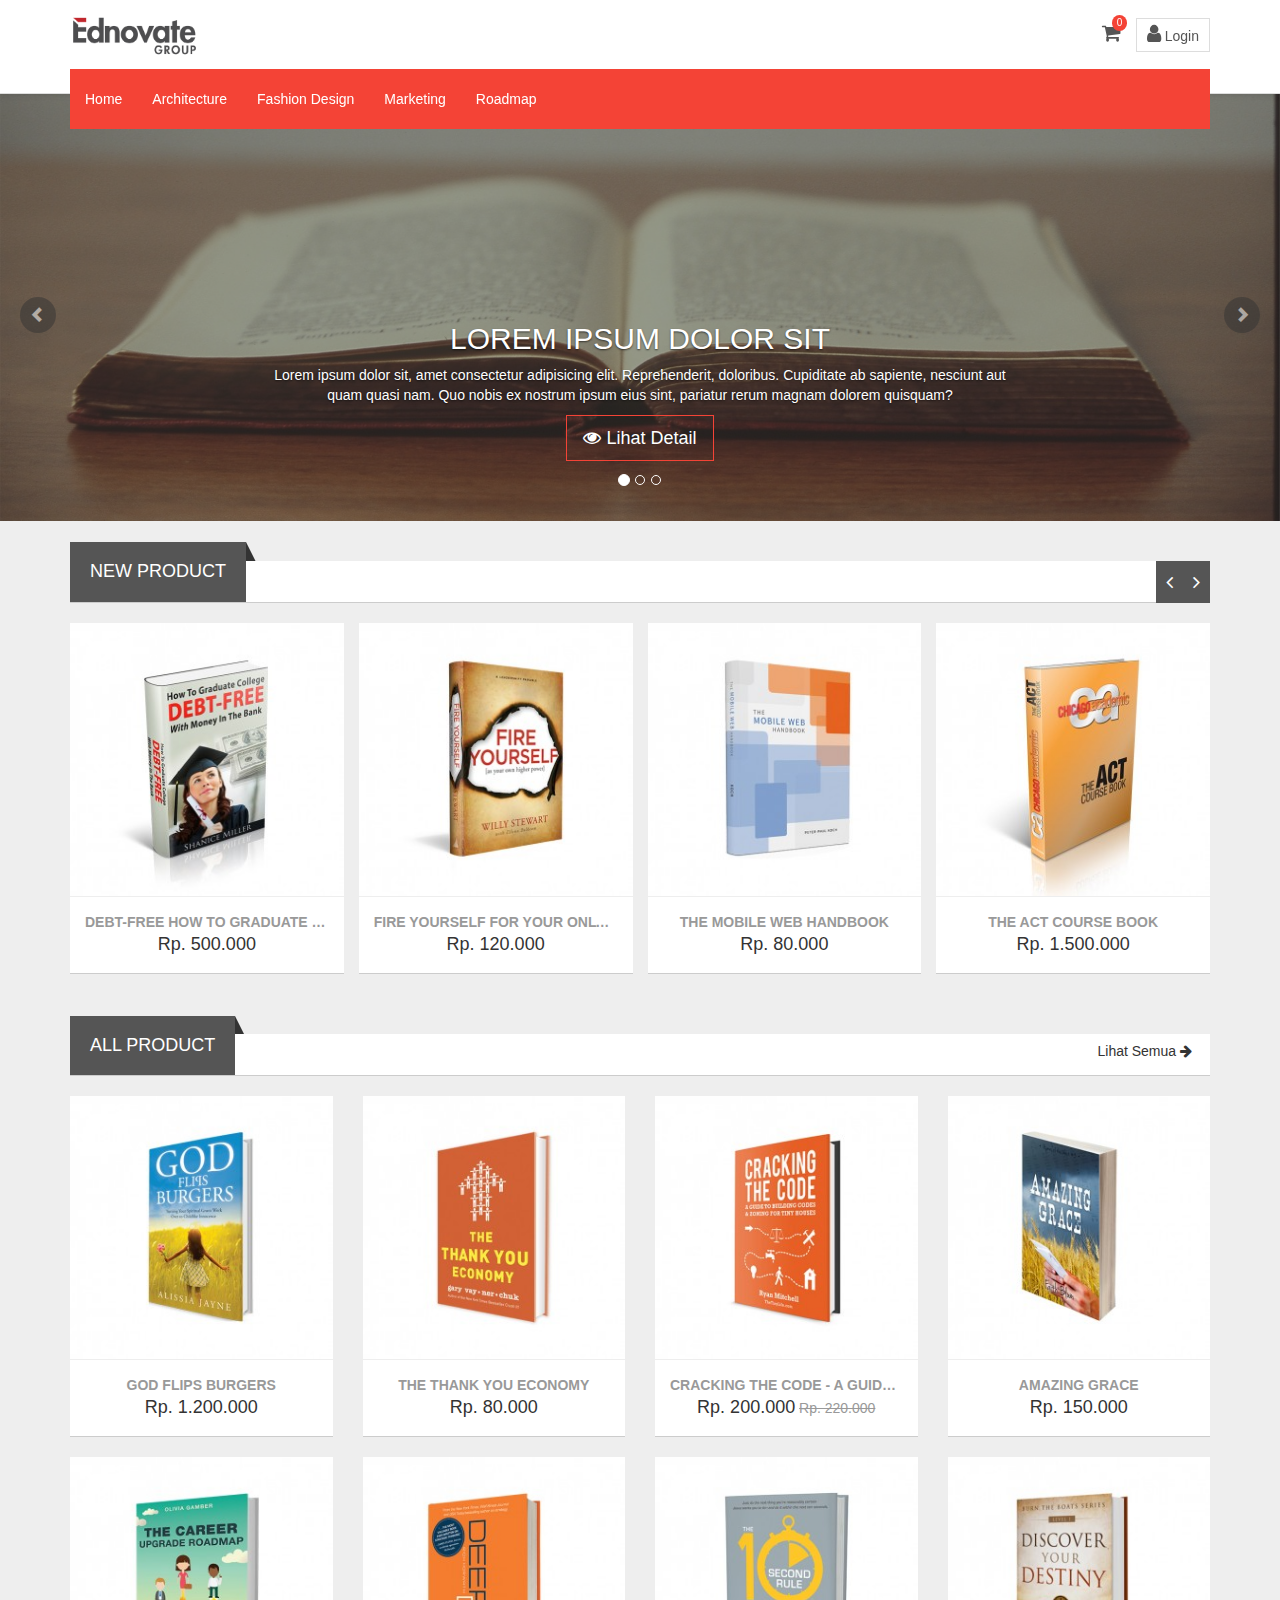
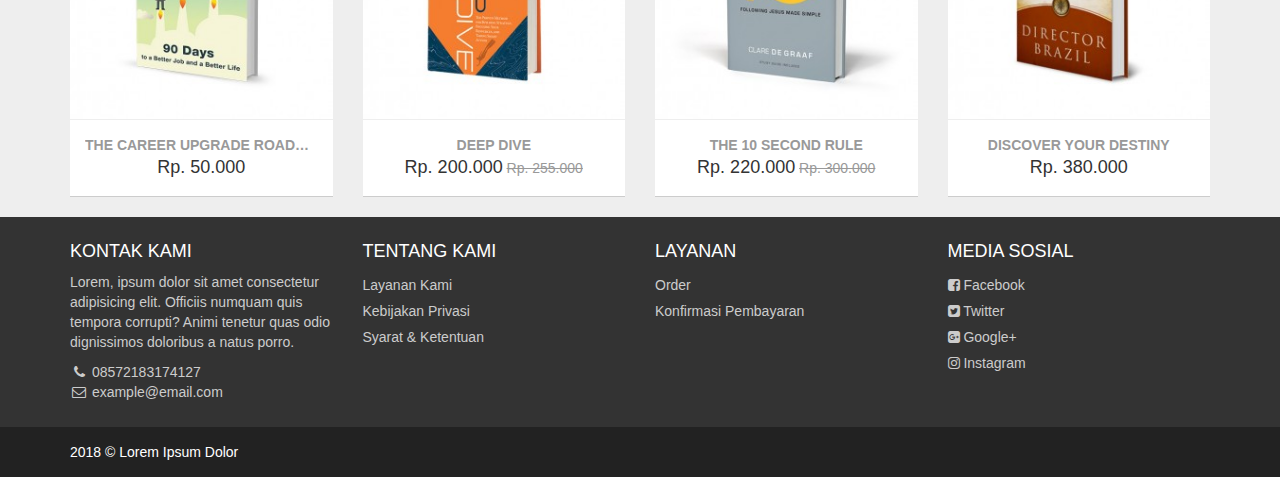
<file: index.html>
<!DOCTYPE html>
<html lang="en">
<head>
    <meta charset="UTF-8">
    <meta name="viewport" content="width=device-width, initial-scale=1.0">
    <meta http-equiv="X-UA-Compatible" content="ie=edge">
    <title>Halo</title>
    <link rel="stylesheet" href="./css/bootstrap.min.css">
    <link rel="stylesheet" href="./css/font-awesome.min.css">
    <link rel="stylesheet" href="./css/owlcarousel/owl.carousel.min.css">
    <link rel="stylesheet" href="./css/owlcarousel/owl.theme.default.min.css">
    <link rel="stylesheet" href="./css/ednov.css">
</head>
<body>
<nav class="navbar navbar-ednov" style="z-index: 1000">
    <div class="container">
        <!-- Brand and toggle get grouped for better mobile display -->
        <div class="row">
            <div class="col-xs-12 nopadding-xs">
                <div class="navbar-header">
                    <button type="button" class="navbar-toggle collapsed" data-toggle="collapse" data-target="#bs-example-navbar-collapse-1" aria-expanded="false">
                        <span class="sr-only">Toggle navigation</span>
                        <i class="fa fa-bars"></i>
                    </button>
                    <a href="" class="navbar-toggle navbar-login">
                        <i class="fa fa-user"></i>
                        <span class="hidden-xs">
                            Login
                        </span>
                    </a>
                    <a href="" class="navbar-toggle navbar-list">
                        <span class="count">0</span>
                        <i class="fa fa-shopping-cart"></i>
                    </a>
                    <a class="navbar-brand" href="#"><img src="./img/logo-ednovate-group.png" alt="" style="height: 42px"></a>
                </div>
            </div>
            <div class="col-xs-12 nopadding-xs">
                <!-- Collect the nav links, forms, and other content for toggling -->
                <div class="collapse navbar-collapse" id="bs-example-navbar-collapse-1">
                    <ul class="nav navbar-nav">
                        <li class="active"><a href="./index.html">Home <span class="sr-only">(current)</span></a></li>
                        <li><a href="./kategori.html">Architecture</a></li>
                        <li><a href="./kategori.html">Fashion Design</a></li>
                        <li><a href="./kategori.html">Marketing</a></li>
                        <li><a href="./kategori.html">Roadmap</a></li>
                    </ul>
                </div><!-- /.navbar-collapse -->
            </div>
        </div>
    </div><!-- /.container -->
</nav>
<div id="carousel-example-generic" class="carousel carousel-ednov slide" data-ride="carousel">
    <ol class="carousel-indicators">
        <li data-target="#carousel-example-generic" data-slide-to="0" class="active"></li>
        <li data-target="#carousel-example-generic" data-slide-to="1" class=""></li>
    <li data-target="#carousel-example-generic" data-slide-to="2" class=""></li>
    </ol>
    <div class="carousel-inner">
        <div class="item active">
            <img alt="First slide" src="./img/book-slide1.jpg">
            <div class="carousel-caption">
                <h2>Lorem ipsum dolor sit</h2>
                <p>Lorem ipsum dolor sit, amet consectetur adipisicing elit. Reprehenderit, doloribus. Cupiditate ab sapiente, nesciunt aut quam quasi nam. Quo nobis ex nostrum ipsum eius sint, pariatur rerum magnam dolorem quisquam?</p>
                <p>
                    <a href="" class="btn text-default-xs btn-outline btn-danger btn-lg"><i class="fa fa-eye"></i> Lihat Detail</a>
                </p>
            </div>
        </div>
        <div class="item">
            <img alt="Second slide" src="./img/book-slide2.jpg">
            <div class="carousel-caption">
                <h2>Lorem ipsum dolor sit</h2>
                <p>Lorem ipsum dolor sit, amet consectetur adipisicing elit. Reprehenderit, doloribus. Cupiditate ab sapiente, nesciunt aut quam quasi nam. Quo nobis ex nostrum ipsum eius sint, pariatur rerum magnam dolorem quisquam?</p>
                <p>
                    <a href="" class="btn  text-default-xs    btn-outline btn-danger btn-lg"><i class="fa fa-eye"></i> Lihat Detail</a>
                </p>
            </div>
        </div>
        <div class="item">
            <img alt="Third slide" src="./img/book-slide3.jpg">
            <div class="carousel-caption">
                <h2>Lorem ipsum dolor sit</h2>
                <p>Lorem ipsum dolor sit, amet consectetur adipisicing elit. Reprehenderit, doloribus. Cupiditate ab sapiente, nesciunt aut quam quasi nam. Quo nobis ex nostrum ipsum eius sint, pariatur rerum magnam dolorem quisquam?</p>
                <p>
                    <a href="" class="btn  text-default-xs   btn-outline btn-danger btn-lg"><i class="fa fa-eye"></i> Lihat Detail</a>
                </p>
            </div>
        </div>
    </div>
    <a class="left carousel-control" href="#carousel-example-generic" data-slide="prev">
        <span class="glyphicon glyphicon-chevron-left"></span>
    </a>
    <a class="right carousel-control" href="#carousel-example-generic" data-slide="next">
        <span class="glyphicon glyphicon-chevron-right"></span>
    </a>
</div>
<div class="container">
    <div class="row">
        <div class="col-xs-12">
            <div class="page-header clearfix">
                <h3 class="page-title">New Product</h3>
                <div class="owl-control-nav">
                    <button type="button" class="control prev" data-target="#new">
                        <i class="fa fa-angle-left"></i>
                    </button>
                    <button type="button" class="control next" data-target="#new">
                        <i class="fa fa-angle-right"></i>
                    </button>
                </div>
            </div>
            <div class="owl-carousel product-carousel product-list" id="new">
                <div class="product">
                    <div class="thumbnail">
                        <a href="./detail.html">
                            <img src="./img/product/thumb/1.jpg" alt="">
                        </a>
                        <span class="info">
                            <a href="./detail.html" class="showtip" title="Add to Wish List"><i class="fa fa-heart"></i></a>
                            <a href="./detail.html" class="showtip" title="Add to Cart"><i class="fa fa-shopping-cart"></i></a>
                            <a href="./detail.html" class="showtip" title="View Detail"><i class="fa fa-chain"></i></a>
                        </span>
                    </div>
                    <div class="caption">
                        <div class="product-name">
                            <strong>
                                <a href="./detail.html" class="showtip" data-placement="bottom" title="DEBT-FREE How to Graduate College with money in the Bank">DEBT-FREE How to Graduate College with money in the Bank</a>
                            </strong>
                        </div>
                        <div class="product-price">
                            <span class="price">
                                Rp. 500.000
                            </span>
                        </div>
                    </div>
                </div>
                <div class="product">
                    <div class="thumbnail">
                        <a href="./detail.html">
                            <img src="./img/product/thumb/2.jpg" alt="">
                        </a>
                        <span class="info">
                            <a href="./detail.html" class="showtip" title="Add to Wish List"><i class="fa fa-heart"></i></a>
                            <a href="./detail.html" class="showtip" title="Add to Cart"><i class="fa fa-shopping-cart"></i></a>
                            <a href="./detail.html" class="showtip" title="View Detail"><i class="fa fa-chain"></i></a>
                        </span>
                    </div>
                    <div class="caption">
                        <div class="product-name">
                            <strong>
                                <a href="./detail.html" class="showtip" data-placement="bottom" title="Fire yourself for your only highter power">Fire yourself for your only highter power</a>
                            </strong>
                        </div>
                        <div class="product-price">
                            <span class="price">
                                Rp. 120.000
                            </span>
                        </div>
                    </div>
                </div>
                <div class="product">
                    <div class="thumbnail">
                        <a href="./detail.html">
                            <img src="./img/product/thumb/3.jpg" alt="">
                        </a>
                        <span class="info">
                            <a href="./detail.html" class="showtip" title="Add to Wish List"><i class="fa fa-heart"></i></a>
                            <a href="./detail.html" class="showtip" title="Add to Cart"><i class="fa fa-shopping-cart"></i></a>
                            <a href="./detail.html" class="showtip" title="View Detail"><i class="fa fa-chain"></i></a>
                        </span>
                    </div>
                    <div class="caption">
                        <div class="product-name">
                            <strong>
                                <a href="./detail.html" class="showtip" data-placement="bottom" title="The Mobile Web Handbook">The Mobile Web Handbook</a>
                            </strong>
                        </div>
                        <div class="product-price">
                            <span class="price">
                                Rp. 80.000
                            </span>
                        </div>
                    </div>
                </div>
                <div class="product">
                    <div class="thumbnail">
                        <a href="./detail.html">
                            <img src="./img/product/thumb/4.jpg" alt="">
                        </a>
                        <span class="info">
                            <a href="./detail.html" class="showtip" title="Add to Wish List"><i class="fa fa-heart"></i></a>
                            <a href="./detail.html" class="showtip" title="Add to Cart"><i class="fa fa-shopping-cart"></i></a>
                            <a href="./detail.html" class="showtip" title="View Detail"><i class="fa fa-chain"></i></a>
                        </span>
                    </div>
                    <div class="caption">
                        <div class="product-name">
                            <strong>
                                <a href="./detail.html" class="showtip" data-placement="bottom" title="The Act Course Book">The Act Course Book</a>
                            </strong>
                        </div>
                        <div class="product-price">
                            <span class="price">
                                Rp. 1.500.000
                            </span>
                        </div>
                    </div>
                </div>
                <div class="product">
                    <div class="thumbnail">
                        <a href="./detail.html">
                            <img src="./img/product/thumb/5.jpg" alt="">
                        </a>
                        <span class="info">
                            <a href="./detail.html" class="showtip" title="Add to Wish List"><i class="fa fa-heart"></i></a>
                            <a href="./detail.html" class="showtip" title="Add to Cart"><i class="fa fa-shopping-cart"></i></a>
                            <a href="./detail.html" class="showtip" title="View Detail"><i class="fa fa-chain"></i></a>
                        </span>
                    </div>
                    <div class="caption">
                        <div class="product-name">
                            <strong>
                                <a href="./detail.html" class="showtip" data-placement="bottom" title="Seeds of the word">Seeds of the word</a>
                            </strong>
                        </div>
                        <div class="product-price">
                            <span class="price">
                                Rp. 50.000
                            </span>
                        </div>
                    </div>
                </div>
                <div class="product">
                    <div class="thumbnail">
                        <a href="./detail.html">
                            <img src="./img/product/thumb/6.jpg" alt="">
                        </a>
                        <span class="info">
                            <a href="./detail.html" class="showtip" title="Add to Wish List"><i class="fa fa-heart"></i></a>
                            <a href="./detail.html" class="showtip" title="Add to Cart"><i class="fa fa-shopping-cart"></i></a>
                            <a href="./detail.html" class="showtip" title="View Detail"><i class="fa fa-chain"></i></a>
                        </span>
                    </div>
                    <div class="caption">
                        <div class="product-name">
                            <strong>
                                <a href="./detail.html" class="showtip" data-placement="bottom" title="For the love Fighting for games">For the love Fighting for games</a>
                            </strong>
                        </div>
                        <div class="product-price">
                            <span class="price">
                                Rp. 220.000
                            </span>
                        </div>
                    </div>
                </div>
            </div>
        </div>
    </div>
</div>

<div class="container">
    <div class="row">
        <div class="col-xs-12">
            <div class="page-header clearfix">
                <h3 class="page-title">All Product</h3>
                <a href="./produk.html" class="btn btn-link pull-right">Lihat Semua <i class="fa fa-arrow-right"></i></a>
            </div>
            <div class="product-list row" id="all">
                <div class="col-sm-3 col-xs-6">
                    <div class="product">
                        <div class="thumbnail">
                            <a href="./detail.html">
                                <img src="./img/product/thumb/8.jpg" alt="">
                            </a>
                            <span class="info">
                                <a href="./detail.html" class="showtip" title="Add to Wish List"><i class="fa fa-heart"></i></a>
                                <a href="./detail.html" class="showtip" title="Add to Cart"><i class="fa fa-shopping-cart"></i></a>
                                <a href="./detail.html" class="showtip" title="View Detail"><i class="fa fa-chain"></i></a>
                            </span>
                        </div>
                        <div class="caption">
                            <div class="product-name">
                                <strong>
                                    <a href="./detail.html" class="showtip" data-placement="bottom" title="God Flips Burgers">God Flips Burgers</a>
                                </strong>
                            </div>
                            <div class="product-price">
                                <span class="price">
                                    Rp. 1.200.000
                                </span>
                            </div>
                        </div>
                    </div>
                </div><!-- /.col -->
                <div class="col-sm-3 col-xs-6">
                    <div class="product">
                        <div class="thumbnail">
                            <a href="./detail.html">
                                <img src="./img/product/thumb/9.jpg" alt="">
                            </a>
                            <span class="info">
                                <a href="./detail.html" class="showtip" title="Add to Wish List"><i class="fa fa-heart"></i></a>
                                <a href="./detail.html" class="showtip" title="Add to Cart"><i class="fa fa-shopping-cart"></i></a>
                                <a href="./detail.html" class="showtip" title="View Detail"><i class="fa fa-chain"></i></a>
                            </span>
                        </div>
                        <div class="caption">
                            <div class="product-name">
                                <strong>
                                    <a href="./detail.html" class="showtip" data-placement="bottom" title="The Thank you Economy">The Thank you Economy</a>
                                </strong>
                            </div>
                            <div class="product-price">
                                <span class="price">
                                    Rp. 80.000
                                </span>
                            </div>
                        </div>
                    </div>
                </div><!-- /.col -->
                <div class="col-sm-3 col-xs-6">
                    <div class="product">
                        <div class="thumbnail">
                            <a href="./detail.html">
                                <img src="./img/product/thumb/10.jpg" alt="">
                            </a>
                            <span class="info">
                                <a href="./detail.html" class="showtip" title="Add to Wish List"><i class="fa fa-heart"></i></a>
                                <a href="./detail.html" class="showtip" title="Add to Cart"><i class="fa fa-shopping-cart"></i></a>
                                <a href="./detail.html" class="showtip" title="View Detail"><i class="fa fa-chain"></i></a>
                            </span>
                        </div>
                        <div class="caption">
                            <div class="product-name">
                                <strong>
                                    <a href="./detail.html" class="showtip" data-placement="bottom" title="Cracking the code - a guide to building codes">Cracking the code - a guide to building codes</a>
                                </strong>
                            </div>
                            <div class="product-price">
                                <span class="price">
                                    Rp. 200.000
                                </span>
                                <span class="oldprice">
                                    Rp. 220.000
                                </span>
                            </div>
                        </div>
                    </div>
                </div><!-- /.col -->
                <div class="col-sm-3 col-xs-6">
                    <div class="product">
                        <div class="thumbnail">
                            <a href="./detail.html">
                                <img src="./img/product/thumb/11.jpg" alt="">
                            </a>
                            <span class="info">
                                <a href="./detail.html" class="showtip" title="Add to Wish List"><i class="fa fa-heart"></i></a>
                                <a href="./detail.html" class="showtip" title="Add to Cart"><i class="fa fa-shopping-cart"></i></a>
                                <a href="./detail.html" class="showtip" title="View Detail"><i class="fa fa-chain"></i></a>
                            </span>
                        </div>
                        <div class="caption">
                            <div class="product-name">
                                <strong>
                                    <a href="./detail.html" class="showtip" data-placement="bottom" title="Amazing Grace">Amazing Grace</a>
                                </strong>
                            </div>
                            <div class="product-price">
                                <span class="price">
                                    Rp. 150.000
                                </span>
                            </div>
                        </div>
                    </div>
                </div><!-- /.col -->
                <div class="col-sm-3 col-xs-6">
                    <div class="product">
                        <div class="thumbnail">
                            <a href="./detail.html">
                                <img src="./img/product/thumb/13.jpg" alt="">
                            </a>
                            <span class="info">
                                <a href="./detail.html" class="showtip" title="Add to Wish List"><i class="fa fa-heart"></i></a>
                                <a href="./detail.html" class="showtip" title="Add to Cart"><i class="fa fa-shopping-cart"></i></a>
                                <a href="./detail.html" class="showtip" title="View Detail"><i class="fa fa-chain"></i></a>
                            </span>
                        </div>
                        <div class="caption">
                            <div class="product-name">
                                <strong>
                                    <a href="./detail.html" class="showtip" data-placement="bottom" title="The Career upgrade roadmap">The Career upgrade roadmap</a>
                                </strong>
                            </div>
                            <div class="product-price">
                                <span class="price">
                                    Rp. 50.000
                                </span>
                            </div>
                        </div>
                    </div>
                </div><!-- /.col -->
                <div class="col-sm-3 col-xs-6">
                    <div class="product">
                        <div class="thumbnail">
                            <a href="./detail.html">
                                <img src="./img/product/thumb/14.jpg" alt="">
                            </a>
                            <span class="info">
                                <a href="./detail.html" class="showtip" title="Add to Wish List"><i class="fa fa-heart"></i></a>
                                <a href="./detail.html" class="showtip" title="Add to Cart"><i class="fa fa-shopping-cart"></i></a>
                                <a href="./detail.html" class="showtip" title="View Detail"><i class="fa fa-chain"></i></a>
                            </span>
                        </div>
                        <div class="caption">
                            <div class="product-name">
                                <strong>
                                    <a href="./detail.html" class="showtip" data-placement="bottom" title="Deep Dive">Deep Dive</a>
                                </strong>
                            </div>
                            <div class="product-price">
                                <span class="price">
                                    Rp. 200.000
                                </span>
                                <span class="oldprice">Rp. 255.000</span>
                            </div>
                        </div>
                    </div>
                </div><!-- /.col -->
                <div class="col-sm-3 col-xs-6">
                    <div class="product">
                        <div class="thumbnail">
                            <a href="./detail.html">
                                <img src="./img/product/thumb/15.jpg" alt="">
                            </a>
                            <span class="info">
                                <a href="./detail.html" class="showtip" title="Add to Wish List"><i class="fa fa-heart"></i></a>
                                <a href="./detail.html" class="showtip" title="Add to Cart"><i class="fa fa-shopping-cart"></i></a>
                                <a href="./detail.html" class="showtip" title="View Detail"><i class="fa fa-chain"></i></a>
                            </span>
                        </div>
                        <div class="caption">
                            <div class="product-name">
                                <strong>
                                    <a href="./detail.html" class="showtip" data-placement="bottom" title="The 10 Second Rule">The 10 Second Rule</a>
                                </strong>
                            </div>
                            <div class="product-price">
                                <span class="price">
                                    Rp. 220.000
                                </span>
                                <span class="oldprice">Rp. 300.000</span>
                            </div>
                        </div>
                    </div>
                </div><!-- /.col -->
                <div class="col-sm-3 col-xs-6">
                    <div class="product">
                        <div class="thumbnail">
                            <a href="./detail.html">
                                <img src="./img/product/thumb/16.jpg" alt="">
                            </a>
                            <span class="info">
                                <a href="./detail.html" class="showtip" title="Add to Wish List"><i class="fa fa-heart"></i></a>
                                <a href="./detail.html" class="showtip" title="Add to Cart"><i class="fa fa-shopping-cart"></i></a>
                                <a href="./detail.html" class="showtip" title="View Detail"><i class="fa fa-chain"></i></a>
                            </span>
                        </div>
                        <div class="caption">
                            <div class="product-name">
                                <strong>
                                    <a href="./detail.html" class="showtip" data-placement="bottom" title="Discover your destiny">Discover your destiny</a>
                                </strong>
                            </div>
                            <div class="product-price">
                                <span class="price">
                                    Rp. 380.000
                                </span>
                            </div>
                        </div>
                    </div>
                </div><!-- /.col -->
            </div>
        </div>
    </div>
</div>

<footer class="footer">
    <div class="bottom-content container">
        <div class="row">
            <div class="col-sm-3">
                <div class="block">
                    <div class="block-heading">
                        <h4 class="block-title">
                            Kontak Kami
                        </h4>
                    </div>
                    <div class="block-body">
                        <p>Lorem, ipsum dolor sit amet consectetur adipisicing elit. Officiis numquam quis tempora corrupti? Animi tenetur quas odio dignissimos doloribus a natus porro.</p>
                        <p>
                            <i class="fa fa-phone fa-fw"></i> 08572183174127<br>
                            <i class="fa fa-envelope-o fa-fw"></i> example@email.com
                        </p>
                    </div>
                </div>
            </div>
            <div class="col-sm-3">
                <div class="block">
                    <div class="block-heading">
                        <h4 class="block-title">
                            Tentang Kami
                        </h4>
                    </div>
                    <div class="block-body">
                        <ul class="block-list">
                            <li><a href="">Layanan Kami</a></li>
                            <li><a href="">Kebijakan Privasi</a></li>
                            <li><a href="">Syarat &amp; Ketentuan</a></li>
                        </ul>
                    </div>
                </div>
            </div>
            <div class="col-sm-3">
                <div class="block">
                    <div class="block-heading">
                        <h4 class="block-title">
                            Layanan
                        </h4>
                    </div>
                    <div class="block-body">
                        <ul class="block-list">
                            <li><a href="">Order</a></li>
                            <li><a href="">Konfirmasi Pembayaran</a></li>
                        </ul>
                    </div>
                </div>
            </div>
            
            <div class="col-sm-3">
                <div class="block">
                    <div class="block-heading">
                        <h4 class="block-title">
                            Media Sosial
                        </h4>
                    </div>
                    <div class="block-body">
                        <ul class="block-list">
                            <li><a href=""><i class="fa fa-facebook-square"></i> Facebook</a></li>
                            <li><a href=""><i class="fa fa-twitter-square"></i> Twitter</a> </li>
                            <li><a href=""><i class="fa fa-google-plus-square"></i> Google+</a></li>
                            <li><a href=""><i class="fa fa-instagram"></i> Instagram</a></li>
                        </ul>
                    </div>
                </div>
            </div>
        </div>
    </div>
    <div class="end-info">
        <div class="container">
            2018 &copy; Lorem Ipsum Dolor
        </div>
    </div>
</footer>

<script src="./js/jquery.min.js"></script>
<script src="./js/bootstrap.min.js"></script>
<script src="./js/jquery.matchHeight.min.js"></script>
<script src="./js/owlcarousel/owl.carousel.min.js"></script>
<script src="./js/app.js"></script>
</body>
</html>
</file>
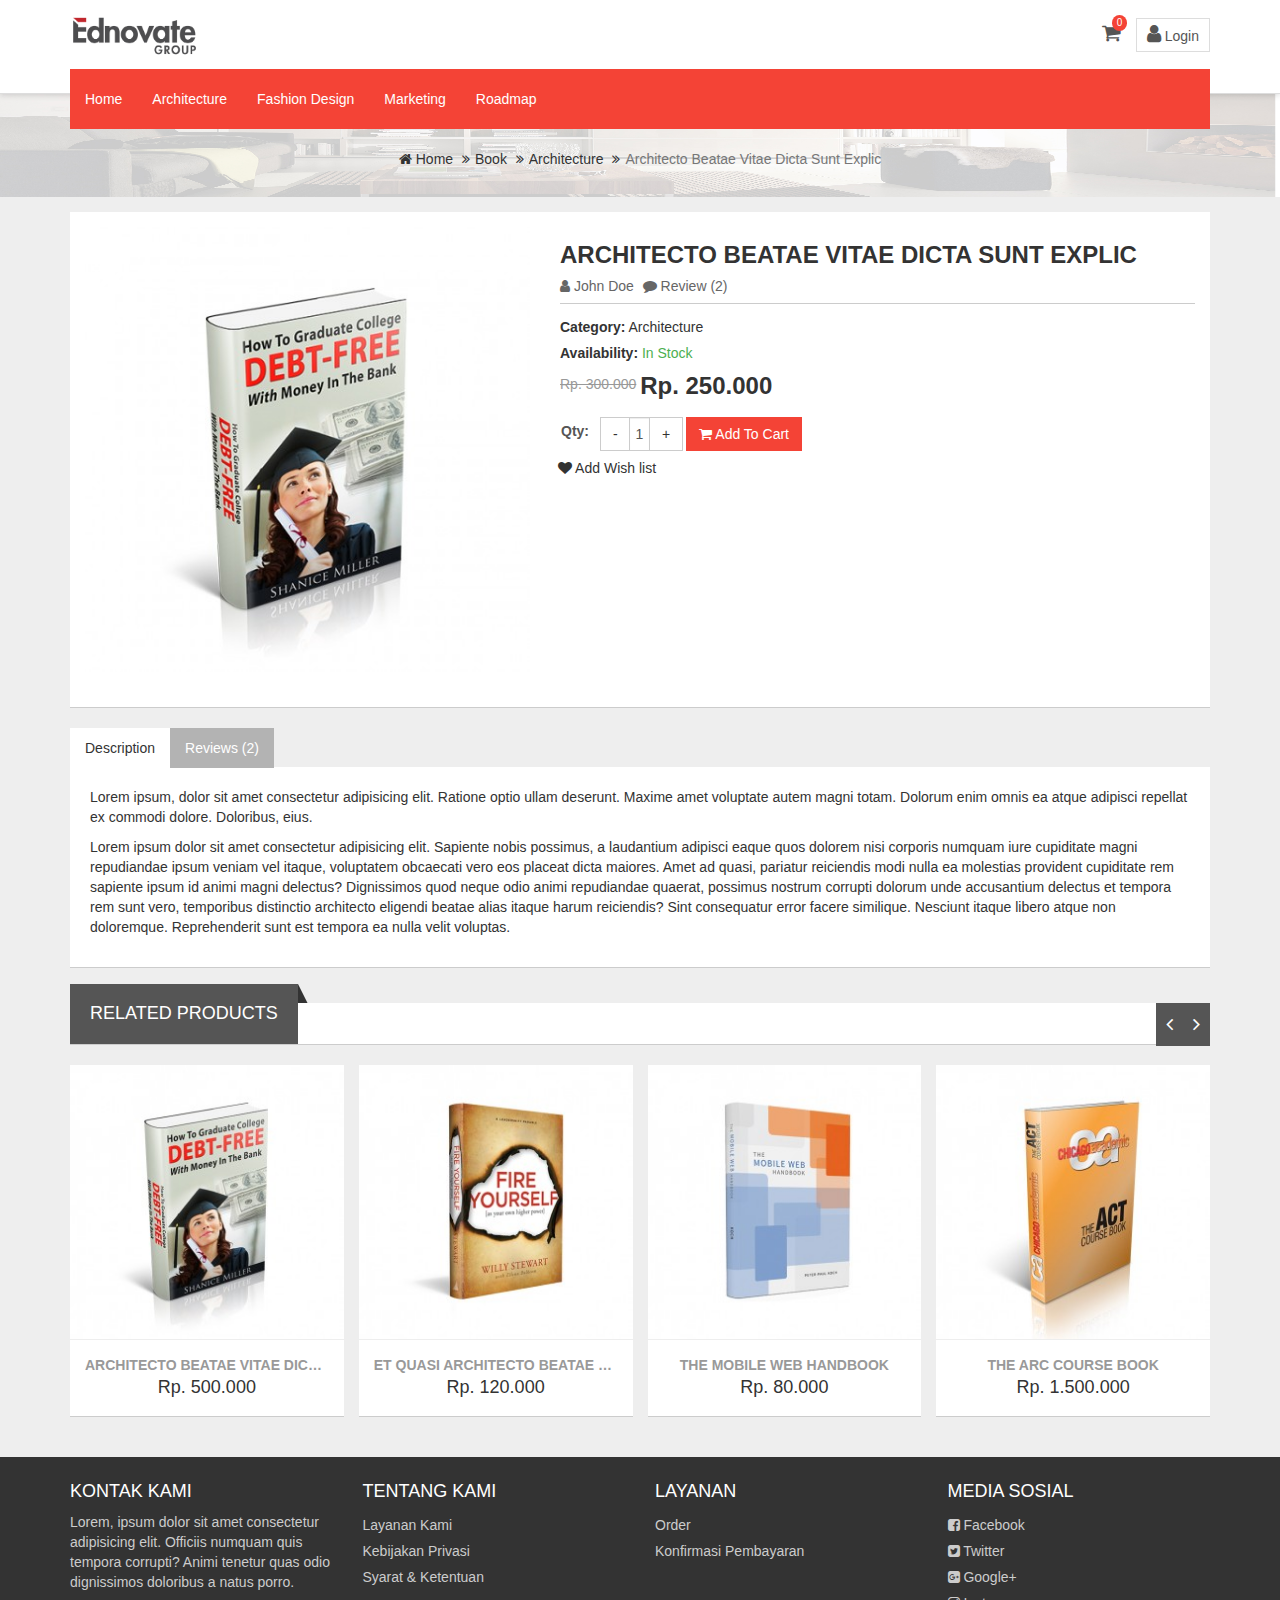
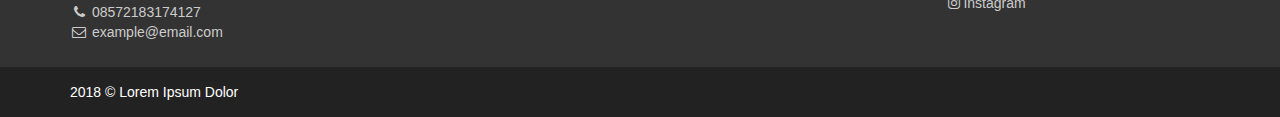
<file: detail.html>
<!DOCTYPE html>
<html lang="en">
<head>
    <meta charset="UTF-8">
    <meta name="viewport" content="width=device-width, initial-scale=1.0">
    <meta http-equiv="X-UA-Compatible" content="ie=edge">
    <title>Halo</title>
    <link rel="stylesheet" href="./css/bootstrap.min.css">
    <link rel="stylesheet" href="./css/font-awesome.min.css">
    <link rel="stylesheet" href="./css/owlcarousel/owl.carousel.min.css">
    <link rel="stylesheet" href="./css/owlcarousel/owl.theme.default.min.css">
    <link rel="stylesheet" href="./css/ednov.css">
</head>
<body>
<nav class="navbar navbar-ednov" style="z-index: 1000">
    <div class="container">
        <!-- Brand and toggle get grouped for better mobile display -->
        <div class="row">
            <div class="col-xs-12 nopadding-xs">
                <div class="navbar-header">
                    <button type="button" class="navbar-toggle collapsed" data-toggle="collapse" data-target="#bs-example-navbar-collapse-1" aria-expanded="false">
                        <span class="sr-only">Toggle navigation</span>
                        <i class="fa fa-bars"></i>
                    </button>
                    <a href="" class="navbar-toggle navbar-login">
                        <i class="fa fa-user"></i>
                        <span class="hidden-xs">
                            Login
                        </span>
                    </a>
                    <a href="" class="navbar-toggle navbar-list">
                        <span class="count">0</span>
                        <i class="fa fa-shopping-cart"></i>
                    </a>
                    <a class="navbar-brand" href="#"><img src="./img/logo-ednovate-group.png" alt="" style="height: 42px"></a>
                </div>
            </div>
            <div class="col-xs-12 nopadding-xs">
                <!-- Collect the nav links, forms, and other content for toggling -->
                <div class="collapse navbar-collapse" id="bs-example-navbar-collapse-1">
                    <ul class="nav navbar-nav">
                        <li class="active"><a href="./index.html">Home <span class="sr-only">(current)</span></a></li>
                        <li><a href="./kategori.html">Architecture</a></li>
                        <li><a href="./kategori.html">Fashion Design</a></li>
                        <li><a href="./kategori.html">Marketing</a></li>
                        <li><a href="./kategori.html">Roadmap</a></li>
                    </ul>
                </div><!-- /.navbar-collapse -->
            </div>
        </div>
    </div><!-- /.container -->
</nav>
<div class="wrap-breadcrumb">
    <div class="container">
        <ol class="breadcrumb">
            <li><a href="./index.html"><i class="fa fa-home"></i> Home</a></li>
            <li><a href="./produk.html">Book</a></li>
            <li><a href="./kategori.html">Architecture</a></li>
            <li class="active">Architecto Beatae Vitae Dicta Sunt Explic</li>
        </ol>
    </div>
</div>
<div class="container">
    <div class="product-single">
        <div class="product-info clearfix">
            <div class="row">
                <div class="col-sm-5">
                    <div class="thumbnail product-left">
                        <img src="./img/product/1.jpg" alt="">
                    </div>
                </div>
                <div class="col-sm-7">
                    <div class="product-right">
                        <h3 class="product-title">
                            Architecto Beatae Vitae Dicta Sunt Explic
                        </h3>
                        <div class="product-wrap">
                            <ul>
                                <li>
                                    <a href="">
                                        <i class="fa fa-user"></i> John Doe
                                    </a>
                                </li>
                                <li>
                                    <a href="#review" class="scroll-to">
                                        <i class="fa fa-comment"></i> Review (2)
                                    </a>
                                </li>
                            </ul>
                        </div>
                        <ul class="short-desc">
                            <li>
                                <strong>Category:</strong>
                                <a href="./detail.html">Architecture</a>
                            </li>
                            <li>
                                <strong>Availability:</strong>
                                <span class="text-success">In Stock</span>
                            </li>
                            <li class="product-price">
                                <span class="oldprice">Rp. 300.000</span>
                                <span class="price">Rp. 250.000</span>
                            </li>
                        </ul>
                        <div class="product-option">
                            <form action="" class="form-inline">
                                <div class="form-group">
                                    <div class="input-group">
                                        <span class="input-group-addon">
                                            <label for="">Qty:</label>
                                        </span>
                                        <span class="input-group-btn">
                                            <button class="btn btn-default minus" type="button">-</button>
                                        </span>
                                        <input type="number" min="0" class="form-control num" id="num" value="1" required/>
                                        <span class="input-group-btn">
                                            <button class="btn btn-default plus" type="button">+</button>
                                        </span>
                                        <span class="input-group-btn add-cart">
                                            <button type="submit" class="btn btn-danger"><i class="fa fa-shopping-cart"></i> Add To Cart</button>
                                        </span>
                                    </div><!-- /input-group -->
                                </div>
                            </form>
                        </div>
                    </div>
                </div>
                <div class="btn-group">
                    <button type="button" class="btn btn-link">
                        <i class="fa fa-heart"></i> Add Wish list</a>
                    </button>
                </div>
            </div>
        </div>
        <div class="product-tab">
            <div class="row">
                <div class="col-sm-12">
                    <ul class="nav nav-tabs">
                        <li role="presentation" class="active"><a href="#description" data-toggle="tab">Description</a></li>
                        <li role="presentation"><a href="#review" data-toggle="tab">Reviews (2)</a></li>
                    </ul>
                    <div class="tab-content">
                        <div class="tab-pane active" id="description">
                            <p>Lorem ipsum, dolor sit amet consectetur adipisicing elit. Ratione optio ullam deserunt. Maxime amet voluptate autem magni totam. Dolorum enim omnis ea atque adipisci repellat ex commodi dolore. Doloribus, eius.</p>
                            <p>Lorem ipsum dolor sit amet consectetur adipisicing elit. Sapiente nobis possimus, a laudantium adipisci eaque quos dolorem nisi corporis numquam iure cupiditate magni repudiandae ipsum veniam vel itaque, voluptatem obcaecati vero eos placeat dicta maiores. Amet ad quasi, pariatur reiciendis modi nulla ea molestias provident cupiditate rem sapiente ipsum id animi magni delectus? Dignissimos quod neque odio animi repudiandae quaerat, possimus nostrum corrupti dolorum unde accusantium delectus et tempora rem sunt vero, temporibus distinctio architecto eligendi beatae alias itaque harum reiciendis? Sint consequatur error facere similique. Nesciunt itaque libero atque non doloremque. Reprehenderit sunt est tempora ea nulla velit voluptas.</p>
                        </div>
                        <div class="tab-pane" id="review">
                            <div class="list-review">
                                <h4>Reviews</h4>
                                <div class="media">
                                    <div class="media-left">
                                        <a href="#">
                                            <img class="media-object" src="[data-uri]" alt="...">
                                        </a>
                                    </div>
                                    <div class="media-body">
                                        <h4 class="media-heading">Maria Mayer <small class="label label-info">Buyer</small></h4>
                                        <p>2 days ago</p>
                                        <p>
                                            Lorem ipsum dolor sit amet consectetur, adipisicing elit. Nisi illo iste reprehenderit voluptas ad iusto quae enim quam commodi earum.
                                        </p>                                    
                                        <div class="media">
                                            <div class="media-left">
                                                <a href="#">
                                                    <img class="media-object" src="[data-uri]" alt="...">
                                                </a>
                                            </div>
                                            <div class="media-body">
                                                <h4 class="media-heading">John Doe <small class="label label-success">Seller</small></h4>
                                                <p>2 days ago</p>
                                                <p>
                                                    Lorem ipsum dolor sit amet consectetur, adipisicing elit. Nisi illo iste reprehenderit voluptas ad iusto quae enim quam commodi earum.
                                                </p>
                                            </div>
                                        </div>
                                    </div>
                                                                
                                    <div class="media">
                                        <div class="media-left">
                                            <a href="#">
                                                <img class="media-object" src="[data-uri]" alt="...">
                                            </a>
                                        </div>
                                        <div class="media-body">
                                            <h4 class="media-heading">Stevie <small class="label label-info">Buyer</small></h4>
                                            <p>3 days ago</p>
                                            <p>
                                                Lorem ipsum dolor sit amet consectetur, adipisicing elit. Nisi illo iste reprehenderit voluptas ad iusto quae enim quam commodi earum.
                                            </p>
                                        </div>
                                    </div>
                                </div>
                            </div>
                            <div class="form">
                                <form class="form-horizontal" id="form-review">
                                    <h4>Write a review</h4>
                                    <div class="form-group required">
                                        <div class="col-sm-12">
                                        <label class="control-label" for="input-name"><span class="text-danger">*</span> Your Name</label>
                                        <input type="text" name="name" value="" id="input-name" class="form-control" />
                                        </div>
                                    </div>
                                    <div class="form-group required">
                                        <div class="col-sm-12">
                                        <label class="control-label" for="input-review"><span class="text-danger">*</span> Your Review</label>
                                        <textarea name="text" rows="5" id="input-review" class="form-control"></textarea>
                                    </div>
                                    </div>
                                    <div class="form-group">
                                        <div class="col-sm-12">
                                                <button type="button" id="button-review" data-loading-text="Loading..." class="btn btn-primary pull-right">Continue</button>
                                        </div>
                                    </div>
                                </form>
                            </div>
                        </div>
                    </div>
                </div>
            </div>
        </div>
    </div>
</div>

<div class="container">
    <div class="row">
        <div class="col-xs-12">
            <div class="page-header clearfix">
                <h3 class="page-title">Related Products</h3>
                <div class="owl-control-nav">
                    <button type="button" class="control prev" data-target="#new">
                        <i class="fa fa-angle-left"></i>
                    </button>
                    <button type="button" class="control next" data-target="#new">
                        <i class="fa fa-angle-right"></i>
                    </button>
                </div>
            </div>
            <div class="owl-carousel product-related product-list" id="new">
                <div class="product">
                    <div class="thumbnail">
                        <a href="./detail.html">
                            <img src="./img/product/thumb/1.jpg" alt="">
                        </a>
                        <span class="info">
                            <a href="./detail.html" class="showtip" title="Add to Wish List"><i class="fa fa-heart"></i></a>
                            <a href="./detail.html" class="showtip" title="Add to Cart"><i class="fa fa-shopping-cart"></i></a>
                            <a href="./detail.html" class="showtip" title="View Detail"><i class="fa fa-chain"></i></a>
                        </span>
                    </div>
                    <div class="caption">
                        <div class="product-name">
                            <strong>
                                <a href="./detail.html" class="showtip" data-placement="bottom" title="Architecto Beatae Vitae Dicta Sunt Explic">Architecto Beatae Vitae Dicta Sunt Explic</a>
                            </strong>
                        </div>
                        <div class="product-price">
                            <span class="price">
                                Rp. 500.000
                            </span>
                        </div>
                    </div>
                </div>
                <div class="product">
                    <div class="thumbnail">
                        <a href="./detail.html">
                            <img src="./img/product/thumb/2.jpg" alt="">
                        </a>
                        <span class="info">
                            <a href="./detail.html" class="showtip" title="Add to Wish List"><i class="fa fa-heart"></i></a>
                            <a href="./detail.html" class="showtip" title="Add to Cart"><i class="fa fa-shopping-cart"></i></a>
                            <a href="./detail.html" class="showtip" title="View Detail"><i class="fa fa-chain"></i></a>
                        </span>
                    </div>
                    <div class="caption">
                        <div class="product-name">
                            <strong>
                                <a href="./detail.html" class="showtip" data-placement="bottom" title="Et Quasi Architecto Beatae Vitae Dicta">Et Quasi Architecto Beatae Vitae Dicta</a>
                            </strong>
                        </div>
                        <div class="product-price">
                            <span class="price">
                                Rp. 120.000
                            </span>
                        </div>
                    </div>
                </div>
                <div class="product">
                    <div class="thumbnail">
                        <a href="./detail.html">
                            <img src="./img/product/thumb/3.jpg" alt="">
                        </a>
                        <span class="info">
                            <a href="./detail.html" class="showtip" title="Add to Wish List"><i class="fa fa-heart"></i></a>
                            <a href="./detail.html" class="showtip" title="Add to Cart"><i class="fa fa-shopping-cart"></i></a>
                            <a href="./detail.html" class="showtip" title="View Detail"><i class="fa fa-chain"></i></a>
                        </span>
                    </div>
                    <div class="caption">
                        <div class="product-name">
                            <strong>
                                <a href="./detail.html" class="showtip" data-placement="bottom" title="The mobile web handbook">The mobile web handbook</a>
                            </strong>
                        </div>
                        <div class="product-price">
                            <span class="price">
                                Rp. 80.000
                            </span>
                        </div>
                    </div>
                </div>
                <div class="product">
                    <div class="thumbnail">
                        <a href="./detail.html">
                            <img src="./img/product/thumb/4.jpg" alt="">
                        </a>
                        <span class="info">
                            <a href="./detail.html" class="showtip" title="Add to Wish List"><i class="fa fa-heart"></i></a>
                            <a href="./detail.html" class="showtip" title="Add to Cart"><i class="fa fa-shopping-cart"></i></a>
                            <a href="./detail.html" class="showtip" title="View Detail"><i class="fa fa-chain"></i></a>
                        </span>
                    </div>
                    <div class="caption">
                        <div class="product-name">
                            <strong>
                                <a href="./detail.html" class="showtip" data-placement="bottom" title="The Arc Course Book">The Arc Course Book</a>
                            </strong>
                        </div>
                        <div class="product-price">
                            <span class="price">
                                Rp. 1.500.000
                            </span>
                        </div>
                    </div>
                </div>
                <div class="product">
                    <div class="thumbnail">
                        <a href="./detail.html">
                            <img src="./img/product/thumb/5.jpg" alt="">
                        </a>
                        <span class="info">
                            <a href="./detail.html" class="showtip" title="Add to Wish List"><i class="fa fa-heart"></i></a>
                            <a href="./detail.html" class="showtip" title="Add to Cart"><i class="fa fa-shopping-cart"></i></a>
                            <a href="./detail.html" class="showtip" title="View Detail"><i class="fa fa-chain"></i></a>
                        </span>
                    </div>
                    <div class="caption">
                        <div class="product-name">
                            <strong>
                                <a href="./detail.html" class="showtip" data-placement="bottom" title="Seeds of the word">Seeds of the word</a>
                            </strong>
                        </div>
                        <div class="product-price">
                            <span class="price">
                                Rp. 50.000
                            </span>
                        </div>
                    </div>
                </div>
                <div class="product">
                    <div class="thumbnail">
                        <a href="./detail.html">
                            <img src="./img/product/thumb/6.jpg" alt="">
                        </a>
                        <span class="info">
                            <a href="./detail.html" class="showtip" title="Add to Wish List"><i class="fa fa-heart"></i></a>
                            <a href="./detail.html" class="showtip" title="Add to Cart"><i class="fa fa-shopping-cart"></i></a>
                            <a href="./detail.html" class="showtip" title="View Detail"><i class="fa fa-chain"></i></a>
                        </span>
                    </div>
                    <div class="caption">
                        <div class="product-name">
                            <strong>
                                <a href="./detail.html" class="showtip" data-placement="bottom" title="For the love fighting for the games">For the love fighting for the games</a>
                            </strong>
                        </div>
                        <div class="product-price">
                            <span class="price">
                                Rp. 220.000
                            </span>
                        </div>
                    </div>
                </div>
            </div>
        </div>
    </div>
</div>
<footer class="footer">
    <div class="bottom-content container">
        <div class="row">
            <div class="col-sm-3">
                <div class="block">
                    <div class="block-heading">
                        <h4 class="block-title">
                            Kontak Kami
                        </h4>
                    </div>
                    <div class="block-body">
                        <p>Lorem, ipsum dolor sit amet consectetur adipisicing elit. Officiis numquam quis tempora corrupti? Animi tenetur quas odio dignissimos doloribus a natus porro.</p>
                        <p>
                            <i class="fa fa-phone fa-fw"></i> 08572183174127<br>
                            <i class="fa fa-envelope-o fa-fw"></i> example@email.com
                        </p>
                    </div>
                </div>
            </div>
            <div class="col-sm-3">
                <div class="block">
                    <div class="block-heading">
                        <h4 class="block-title">
                            Tentang Kami
                        </h4>
                    </div>
                    <div class="block-body">
                        <ul class="block-list">
                            <li><a href="">Layanan Kami</a></li>
                            <li><a href="">Kebijakan Privasi</a></li>
                            <li><a href="">Syarat &amp; Ketentuan</a></li>
                        </ul>
                    </div>
                </div>
            </div>
            <div class="col-sm-3">
                <div class="block">
                    <div class="block-heading">
                        <h4 class="block-title">
                            Layanan
                        </h4>
                    </div>
                    <div class="block-body">
                        <ul class="block-list">
                            <li><a href="">Order</a></li>
                            <li><a href="">Konfirmasi Pembayaran</a></li>
                        </ul>
                    </div>
                </div>
            </div>
            
            <div class="col-sm-3">
                <div class="block">
                    <div class="block-heading">
                        <h4 class="block-title">
                            Media Sosial
                        </h4>
                    </div>
                    <div class="block-body">
                        <ul class="block-list">
                            <li><a href=""><i class="fa fa-facebook-square"></i> Facebook</a></li>
                            <li><a href=""><i class="fa fa-twitter-square"></i> Twitter</a> </li>
                            <li><a href=""><i class="fa fa-google-plus-square"></i> Google+</a></li>
                            <li><a href=""><i class="fa fa-instagram"></i> Instagram</a></li>
                        </ul>
                    </div>
                </div>
            </div>
        </div>
    </div>
    <div class="end-info">
        <div class="container">
            2018 &copy; Lorem Ipsum Dolor
        </div>
    </div>
</footer>

<script src="./js/jquery.min.js"></script>
<script src="./js/bootstrap.min.js"></script>
<script src="./js/jquery.matchHeight.min.js"></script>
<script src="./js/owlcarousel/owl.carousel.min.js"></script>
<script src="./js/app.js"></script>
</body>
</html>
</file>
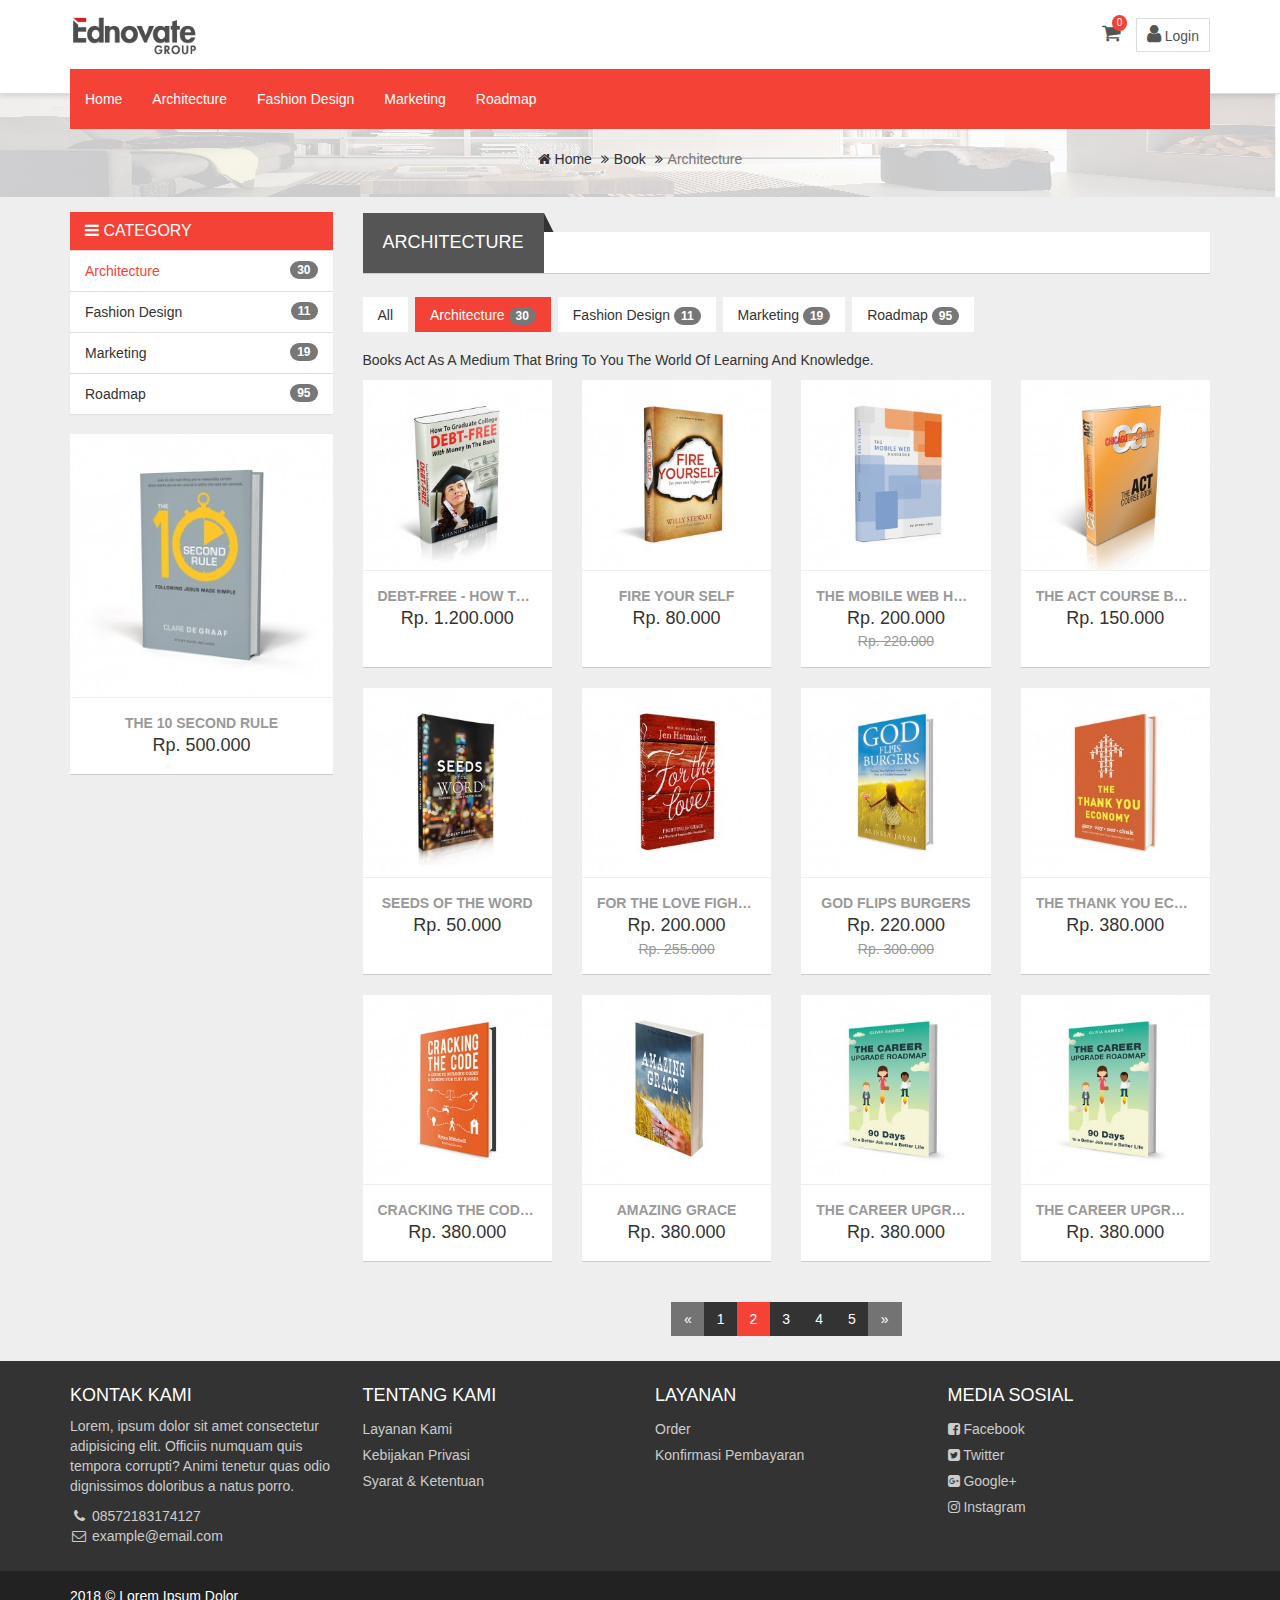
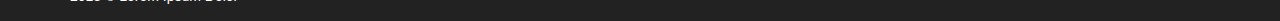
<file: kategori.html>
<!DOCTYPE html>
<html lang="en">
<head>
    <meta charset="UTF-8">
    <meta name="viewport" content="width=device-width, initial-scale=1.0">
    <meta http-equiv="X-UA-Compatible" content="ie=edge">
    <title>Halo</title>
    <link rel="stylesheet" href="./css/bootstrap.min.css">
    <link rel="stylesheet" href="./css/font-awesome.min.css">
    <link rel="stylesheet" href="./css/owlcarousel/owl.carousel.min.css">
    <link rel="stylesheet" href="./css/owlcarousel/owl.theme.default.min.css">
    <link rel="stylesheet" href="./css/ednov.css">
</head>
<body>
<nav class="navbar navbar-ednov" style="z-index: 1000">
    <div class="container">
        <!-- Brand and toggle get grouped for better mobile display -->
        <div class="row">
            <div class="col-xs-12 nopadding-xs">
                <div class="navbar-header">
                    <button type="button" class="navbar-toggle collapsed" data-toggle="collapse" data-target="#bs-example-navbar-collapse-1" aria-expanded="false">
                        <span class="sr-only">Toggle navigation</span>
                        <i class="fa fa-bars"></i>
                    </button>
                    <a href="" class="navbar-toggle navbar-login">
                        <i class="fa fa-user"></i>
                        <span class="hidden-xs">
                            Login
                        </span>
                    </a>
                    <a href="" class="navbar-toggle navbar-list">
                        <span class="count">0</span>
                        <i class="fa fa-shopping-cart"></i>
                    </a>
                    <a class="navbar-brand" href="#"><img src="./img/logo-ednovate-group.png" alt="" style="height: 42px"></a>
                </div>
            </div>
            <div class="col-xs-12 nopadding-xs">
                <!-- Collect the nav links, forms, and other content for toggling -->
                <div class="collapse navbar-collapse" id="bs-example-navbar-collapse-1">
                    <ul class="nav navbar-nav">
                        <li class="active"><a href="./index.html">Home <span class="sr-only">(current)</span></a></li>
                        <li><a href="./kategori.html">Architecture</a></li>
                        <li><a href="./kategori.html">Fashion Design</a></li>
                        <li><a href="./kategori.html">Marketing</a></li>
                        <li><a href="./kategori.html">Roadmap</a></li>
                    </ul>
                </div><!-- /.navbar-collapse -->
            </div>
        </div>
    </div><!-- /.container -->
</nav>
<div class="wrap-breadcrumb">
    <div class="container">
        <ol class="breadcrumb">
            <li><a href="./index.html"><i class="fa fa-home"></i> Home</a></li>
            <li><a href="./produk.html">Book</a></li>
            <li class="active">Architecture</li>
        </ol>
    </div>
</div>
<div class="container">
    <div class="row">
        <div class="col-sm-9 col-sm-push-3">
            <div class="page-header">
                <h3 class="page-title">Architecture</h3>
            </div>
            <div class="product-nav">
                <ul class="product-nav-content">
                    <li><a href="./produk.html">All</a></li>
                    <li class="active"><a href="./kategori.html">Architecture <span class="badge">30</span></a></li>
                    <li><a href="./kategori.html">Fashion Design <span class="badge">11</span></a></li>
                    <li><a href="./kategori.html">Marketing <span class="badge">19</span></a></li>
                    <li><a href="./kategori.html">Roadmap <span class="badge">95</span></a></li>
                </ul>
            </div>
            <div class="product-list row" id="all">
                <div class="col-xs-12">
                    <p>Books Act As A Medium That Bring To You The World Of Learning And Knowledge.</p>
                </div>
                <div class="col-sm-4 col-lg-3 col-xs-6">
                    <div class="product">
                        <div class="thumbnail">
                            <a href="./detail.html">
                                <img src="./img/product/thumb/1.jpg" alt="">
                            </a>
                            <span class="info">
                                <a href="./detail.html" class="showtip" title="Add to Wish List"><i class="fa fa-heart"></i></a>
                                <a href="./detail.html" class="showtip" title="Add to Cart"><i class="fa fa-shopping-cart"></i></a>
                                <a href="./detail.html" class="showtip" title="View Detail"><i class="fa fa-chain"></i></a>
                            </span>
                        </div>
                        <div class="caption">
                            <div class="product-name">
                                <strong>
                                    <a href="./detail.html" class="showtip" data-placement="bottom" title="DEBT-FREE - How to Graduate College with money in the Bank">DEBT-FREE - How to Graduate College with money in the Bank</a>
                                </strong>
                            </div>
                            <div class="product-price">
                                <span class="price">
                                    Rp. 1.200.000
                                </span>
                            </div>
                        </div>
                    </div>
                </div><!-- /.col -->
                <div class="col-sm-4 col-lg-3 col-xs-6">
                    <div class="product">
                        <div class="thumbnail">
                            <a href="./detail.html">
                                <img src="./img/product/thumb/2.jpg" alt="">
                            </a>
                            <span class="info">
                                <a href="./detail.html" class="showtip" title="Add to Wish List"><i class="fa fa-heart"></i></a>
                                <a href="./detail.html" class="showtip" title="Add to Cart"><i class="fa fa-shopping-cart"></i></a>
                                <a href="./detail.html" class="showtip" title="View Detail"><i class="fa fa-chain"></i></a>
                            </span>
                        </div>
                        <div class="caption">
                            <div class="product-name">
                                <strong>
                                    <a href="./detail.html" class="showtip" data-placement="bottom" title="Fire Your self">Fire your self</a>
                                </strong>
                            </div>
                            <div class="product-price">
                                <span class="price">
                                    Rp. 80.000
                                </span>
                            </div>
                        </div>
                    </div>
                </div><!-- /.col -->
                <div class="col-sm-4 col-lg-3 col-xs-6">
                    <div class="product">
                        <div class="thumbnail">
                            <a href="./detail.html">
                                <img src="./img/product/thumb/3.jpg" alt="">
                            </a>
                            <span class="info">
                                <a href="./detail.html" class="showtip" title="Add to Wish List"><i class="fa fa-heart"></i></a>
                                <a href="./detail.html" class="showtip" title="Add to Cart"><i class="fa fa-shopping-cart"></i></a>
                                <a href="./detail.html" class="showtip" title="View Detail"><i class="fa fa-chain"></i></a>
                            </span>
                        </div>
                        <div class="caption">
                            <div class="product-name">
                                <strong>
                                    <a href="./detail.html" class="showtip" data-placement="bottom" title="The Mobile Web Hanbook">The mobile web handbook</a>
                                </strong>
                            </div>
                            <div class="product-price">
                                <span class="price">
                                    Rp. 200.000
                                </span>
                                <span class="oldprice">
                                    Rp. 220.000
                                </span>
                            </div>
                        </div>
                    </div>
                </div><!-- /.col -->
                <div class="col-sm-4 col-lg-3 col-xs-6">
                    <div class="product">
                        <div class="thumbnail">
                            <a href="./detail.html">
                                <img src="./img/product/thumb/4.jpg" alt="">
                            </a>
                            <span class="info">
                                <a href="./detail.html" class="showtip" title="Add to Wish List"><i class="fa fa-heart"></i></a>
                                <a href="./detail.html" class="showtip" title="Add to Cart"><i class="fa fa-shopping-cart"></i></a>
                                <a href="./detail.html" class="showtip" title="View Detail"><i class="fa fa-chain"></i></a>
                            </span>
                        </div>
                        <div class="caption">
                            <div class="product-name">
                                <strong>
                                    <a href="./detail.html" class="showtip" data-placement="bottom" title="The Act Course Book">The Act Course Book</a>
                                </strong>
                            </div>
                            <div class="product-price">
                                <span class="price">
                                    Rp. 150.000
                                </span>
                            </div>
                        </div>
                    </div>
                </div><!-- /.col -->
                <div class="col-sm-4 col-lg-3 col-xs-6">
                    <div class="product">
                        <div class="thumbnail">
                            <a href="./detail.html">
                                <img src="./img/product/thumb/5.jpg" alt="">
                            </a>
                            <span class="info">
                                <a href="./detail.html" class="showtip" title="Add to Wish List"><i class="fa fa-heart"></i></a>
                                <a href="./detail.html" class="showtip" title="Add to Cart"><i class="fa fa-shopping-cart"></i></a>
                                <a href="./detail.html" class="showtip" title="View Detail"><i class="fa fa-chain"></i></a>
                            </span>
                        </div>
                        <div class="caption">
                            <div class="product-name">
                                <strong>
                                    <a href="./detail.html" class="showtip" data-placement="bottom" title="Seeds of the word">Seeds of the word</a>
                                </strong>
                            </div>
                            <div class="product-price">
                                <span class="price">
                                    Rp. 50.000
                                </span>
                            </div>
                        </div>
                    </div>
                </div><!-- /.col -->
                <div class="col-sm-4 col-lg-3 col-xs-6">
                    <div class="product">
                        <div class="thumbnail">
                            <a href="./detail.html">
                                <img src="./img/product/thumb/6.jpg" alt="">
                            </a>
                            <span class="info">
                                <a href="./detail.html" class="showtip" title="Add to Wish List"><i class="fa fa-heart"></i></a>
                                <a href="./detail.html" class="showtip" title="Add to Cart"><i class="fa fa-shopping-cart"></i></a>
                                <a href="./detail.html" class="showtip" title="View Detail"><i class="fa fa-chain"></i></a>
                            </span>
                        </div>
                        <div class="caption">
                            <div class="product-name">
                                <strong>
                                    <a href="./detail.html" class="showtip" data-placement="bottom" title="For the love Fighting for games">For the love Fighting for games</a>
                                </strong>
                            </div>
                            <div class="product-price">
                                <span class="price">
                                    Rp. 200.000
                                </span>
                                <span class="oldprice">Rp. 255.000</span>
                            </div>
                        </div>
                    </div>
                </div><!-- /.col -->
                <div class="col-sm-4 col-lg-3 col-xs-6">
                    <div class="product">
                        <div class="thumbnail">
                            <a href="./detail.html">
                                <img src="./img/product/thumb/8.jpg" alt="">
                            </a>
                            <span class="info">
                                <a href="./detail.html" class="showtip" title="Add to Wish List"><i class="fa fa-heart"></i></a>
                                <a href="./detail.html" class="showtip" title="Add to Cart"><i class="fa fa-shopping-cart"></i></a>
                                <a href="./detail.html" class="showtip" title="View Detail"><i class="fa fa-chain"></i></a>
                            </span>
                        </div>
                        <div class="caption">
                            <div class="product-name">
                                <strong>
                                    <a href="./detail.html" class="showtip" data-placement="bottom" title="God Flips Burgers">God Flips Burgers</a>
                                </strong>
                            </div>
                            <div class="product-price">
                                <span class="price">
                                    Rp. 220.000
                                </span>
                                <span class="oldprice">Rp. 300.000</span>
                            </div>
                        </div>
                    </div>
                </div><!-- /.col -->
                <div class="col-sm-4 col-lg-3 col-xs-6">
                    <div class="product">
                        <div class="thumbnail">
                            <a href="./detail.html">
                                <img src="./img/product/thumb/9.jpg" alt="">
                            </a>
                            <span class="info">
                                <a href="./detail.html" class="showtip" title="Add to Wish List"><i class="fa fa-heart"></i></a>
                                <a href="./detail.html" class="showtip" title="Add to Cart"><i class="fa fa-shopping-cart"></i></a>
                                <a href="./detail.html" class="showtip" title="View Detail"><i class="fa fa-chain"></i></a>
                            </span>
                        </div>
                        <div class="caption">
                            <div class="product-name">
                                <strong>
                                    <a href="./detail.html" class="showtip" data-placement="bottom" title="The Thank you Economy">The Thank you Economy</a>
                                </strong>
                            </div>
                            <div class="product-price">
                                <span class="price">
                                    Rp. 380.000
                                </span>
                            </div>
                        </div>
                    </div>
                </div><!-- /.col -->
                <div class="col-sm-4 col-lg-3 col-xs-6">
                    <div class="product">
                        <div class="thumbnail">
                            <a href="./detail.html">
                                <img src="./img/product/thumb/10.jpg" alt="">
                            </a>
                            <span class="info">
                                <a href="./detail.html" class="showtip" title="Add to Wish List"><i class="fa fa-heart"></i></a>
                                <a href="./detail.html" class="showtip" title="Add to Cart"><i class="fa fa-shopping-cart"></i></a>
                                <a href="./detail.html" class="showtip" title="View Detail"><i class="fa fa-chain"></i></a>
                            </span>
                        </div>
                        <div class="caption">
                            <div class="product-name">
                                <strong>
                                    <a href="./detail.html" class="showtip" data-placement="bottom" title="Cracking the code - a guide to building codes">Cracking the code - a guide to building codes</a>
                                </strong>
                            </div>
                            <div class="product-price">
                                <span class="price">
                                    Rp. 380.000
                                </span>
                            </div>
                        </div>
                    </div>
                </div><!-- /.col -->
                <div class="col-sm-4 col-lg-3 col-xs-6">
                    <div class="product">
                        <div class="thumbnail">
                            <a href="./detail.html">
                                <img src="./img/product/thumb/11.jpg" alt="">
                            </a>
                            <span class="info">
                                <a href="./detail.html" class="showtip" title="Add to Wish List"><i class="fa fa-heart"></i></a>
                                <a href="./detail.html" class="showtip" title="Add to Cart"><i class="fa fa-shopping-cart"></i></a>
                                <a href="./detail.html" class="showtip" title="View Detail"><i class="fa fa-chain"></i></a>
                            </span>
                        </div>
                        <div class="caption">
                            <div class="product-name">
                                <strong>
                                    <a href="./detail.html" class="showtip" data-placement="bottom" title="Amazing Grace">Amazing Grace</a>
                                </strong>
                            </div>
                            <div class="product-price">
                                <span class="price">
                                    Rp. 380.000
                                </span>
                            </div>
                        </div>
                    </div>
                </div><!-- /.col -->
                <div class="col-sm-4 col-lg-3 col-xs-6">
                    <div class="product">
                        <div class="thumbnail">
                            <a href="./detail.html">
                                <img src="./img/product/thumb/13.jpg" alt="">
                            </a>
                            <span class="info">
                                <a href="./detail.html" class="showtip" title="Add to Wish List"><i class="fa fa-heart"></i></a>
                                <a href="./detail.html" class="showtip" title="Add to Cart"><i class="fa fa-shopping-cart"></i></a>
                                <a href="./detail.html" class="showtip" title="View Detail"><i class="fa fa-chain"></i></a>
                            </span>
                        </div>
                        <div class="caption">
                            <div class="product-name">
                                <strong>
                                    <a href="./detail.html" class="showtip" data-placement="bottom" title="The Career upgrade roadmap">The Career upgrade roadmap</a>
                                </strong>
                            </div>
                            <div class="product-price">
                                <span class="price">
                                    Rp. 380.000
                                </span>
                            </div>
                        </div>
                    </div>
                </div><!-- /.col -->
                <div class="col-sm-4 col-lg-3 col-xs-6">
                    <div class="product">
                        <div class="thumbnail">
                            <a href="./detail.html">
                                <img src="./img/product/thumb/13.jpg" alt="">
                            </a>
                            <span class="info">
                                <a href="./detail.html" class="showtip" title="Add to Wish List"><i class="fa fa-heart"></i></a>
                                <a href="./detail.html" class="showtip" title="Add to Cart"><i class="fa fa-shopping-cart"></i></a>
                                <a href="./detail.html" class="showtip" title="View Detail"><i class="fa fa-chain"></i></a>
                            </span>
                        </div>
                        <div class="caption">
                            <div class="product-name">
                                <strong>
                                    <a href="./detail.html" class="showtip" data-placement="bottom" title="The Career upgrade roadmap">The Career upgrade roadmap</a>
                                </strong>
                            </div>
                            <div class="product-price">
                                <span class="price">
                                    Rp. 380.000
                                </span>
                            </div>
                        </div>
                    </div>
                </div><!-- /.col -->
                <div aria-label="Page navigation" class="col-xs-12 text-center">
                    <ul class="pagination">
                        <li>
                            <a href="#" aria-label="Previous">
                                <span aria-hidden="true">&laquo;</span>
                            </a>
                        </li>
                        <li><a href="#">1</a></li>
                        <li class="active"><a href="#">2</a></li>
                        <li><a href="#">3</a></li>
                        <li><a href="#">4</a></li>
                        <li><a href="#">5</a></li>
                        <li>
                            <a href="#" aria-label="Next">
                                <span aria-hidden="true">&raquo;</span>
                            </a>
                        </li>
                    </ul>
                </div>
            </div>
        </div>
        <div class="col-sm-pull-9 col-sm-3">
            <div class="panel panel-danger product-cat">
                <div class="panel-heading">
                    <h3 class="panel-title">
                        <i class="fa fa-bars"></i> Category
                    </h3>
                </div>
                <ul class="list-group">
                    <li class="list-group-item active"><a href="./kategori.html">Architecture<span class="badge pull-right">30</span></a></li>
                    <li class="list-group-item"><a href="./kategori.html">Fashion Design<span class="badge pull-right">11</span></a></li>
                    <li class="list-group-item"><a href="./kategori.html">Marketing<span class="badge pull-right">19</span></a></li>
                    <li class="list-group-item"><a href="./kategori.html">Roadmap<span class="badge pull-right">95</span></a></li>
                </ul>
            </div> 
            <div class="owl-carousel product-side product-list" id="list">
                <div class="product">
                    <div class="thumbnail">
                        <a href="./detail.html">
                            <img src="./img/product/thumb/15.jpg" alt="">
                        </a>
                        <span class="info">
                            <a href="./detail.html" class="showtip" title="Add to Wish List"><i class="fa fa-heart"></i></a>
                            <a href="./detail.html" class="showtip" title="Add to Cart"><i class="fa fa-shopping-cart"></i></a>
                            <a href="./detail.html" class="showtip" title="View Detail"><i class="fa fa-chain"></i></a>
                        </span>
                    </div>
                    <div class="caption">
                        <div class="product-name">
                            <strong>
                                <a href="./detail.html" class="showtip" data-placement="bottom" title="The 10 Second Rule">The 10 Second Rule</a>
                            </strong>
                        </div>
                        <div class="product-price">
                            <span class="price">
                                Rp. 500.000
                            </span>
                        </div>
                    </div>
                </div>
                <div class="product">
                    <div class="thumbnail">
                        <a href="./detail.html">
                            <img src="./img/product/thumb/16.jpg" alt="">
                        </a>
                        <span class="info">
                            <a href="./detail.html" class="showtip" title="Add to Wish List"><i class="fa fa-heart"></i></a>
                            <a href="./detail.html" class="showtip" title="Add to Cart"><i class="fa fa-shopping-cart"></i></a>
                            <a href="./detail.html" class="showtip" title="View Detail"><i class="fa fa-chain"></i></a>
                        </span>
                    </div>
                    <div class="caption">
                        <div class="product-name">
                            <strong>
                                <a href="./detail.html" class="showtip" data-placement="bottom" title="Discover your destiny">Discover your destiny</a>
                            </strong>
                        </div>
                        <div class="product-price">
                            <span class="price">
                                Rp. 120.000
                            </span>
                        </div>
                    </div>
                </div>
                <div class="product">
                    <div class="thumbnail">
                        <a href="./detail.html">
                            <img src="./img/product/thumb/17.jpg" alt="">
                        </a>
                        <span class="info">
                            <a href="./detail.html" class="showtip" title="Add to Wish List"><i class="fa fa-heart"></i></a>
                            <a href="./detail.html" class="showtip" title="Add to Cart"><i class="fa fa-shopping-cart"></i></a>
                            <a href="./detail.html" class="showtip" title="View Detail"><i class="fa fa-chain"></i></a>
                        </span>
                    </div>
                    <div class="caption">
                        <div class="product-name">
                            <strong>
                                <a href="./detail.html" class="showtip" data-placement="bottom" title="The Career Upgrade Roadmap">The Career Upgrade Roadmap</a>
                            </strong>
                        </div>
                        <div class="product-price">
                            <span class="price">
                                Rp. 80.000
                            </span>
                        </div>
                    </div>
                </div>
                <div class="product">
                    <div class="thumbnail">
                        <a href="./detail.html">
                            <img src="./img/product/thumb/18.jpg" alt="">
                        </a>
                        <span class="info">
                            <a href="./detail.html" class="showtip" title="Add to Wish List"><i class="fa fa-heart"></i></a>
                            <a href="./detail.html" class="showtip" title="Add to Cart"><i class="fa fa-shopping-cart"></i></a>
                            <a href="./detail.html" class="showtip" title="View Detail"><i class="fa fa-chain"></i></a>
                        </span>
                    </div>
                    <div class="caption">
                        <div class="product-name">
                            <strong>
                                <a href="./detail.html" class="showtip" data-placement="bottom" title="Hope and a Future">Hope and a Future</a>
                            </strong>
                        </div>
                        <div class="product-price">
                            <span class="price">
                                Rp. 1.500.000
                            </span>
                        </div>
                    </div>
                </div>
                <div class="product">
                    <div class="thumbnail">
                        <a href="./detail.html">
                            <img src="./img/product/thumb/19.jpg" alt="">
                        </a>
                        <span class="info">
                            <a href="./detail.html" class="showtip" title="Add to Wish List"><i class="fa fa-heart"></i></a>
                            <a href="./detail.html" class="showtip" title="Add to Cart"><i class="fa fa-shopping-cart"></i></a>
                            <a href="./detail.html" class="showtip" title="View Detail"><i class="fa fa-chain"></i></a>
                        </span>
                    </div>
                    <div class="caption">
                        <div class="product-name">
                            <strong>
                                <a href="./detail.html" class="showtip" data-placement="bottom" title="Edible Gardening">Edible Gardening</a>
                            </strong>
                        </div>
                        <div class="product-price">
                            <span class="price">
                                Rp. 50.000
                            </span>
                        </div>
                    </div>
                </div>
                <div class="product">
                    <div class="thumbnail">
                        <a href="./detail.html">
                            <img src="./img/product/thumb/20.jpg" alt="">
                        </a>
                        <span class="info">
                            <a href="./detail.html" class="showtip" title="Add to Wish List"><i class="fa fa-heart"></i></a>
                            <a href="./detail.html" class="showtip" title="Add to Cart"><i class="fa fa-shopping-cart"></i></a>
                            <a href="./detail.html" class="showtip" title="View Detail"><i class="fa fa-chain"></i></a>
                        </span>
                    </div>
                    <div class="caption">
                        <div class="product-name">
                            <strong>
                                <a href="./detail.html" class="showtip" data-placement="bottom" title="Buy High Sell Low" data-placement="bottom">Buy High Sell Low</a>
                            </strong>
                        </div>
                        <div class="product-price">
                            <span class="price">
                                Rp. 220.000
                            </span>
                        </div>
                    </div>
                </div>
            </div>
        </div>
    </div>
</div>
<footer class="footer">
    <div class="bottom-content container">
        <div class="row">
            <div class="col-sm-3">
                <div class="block">
                    <div class="block-heading">
                        <h4 class="block-title">
                            Kontak Kami
                        </h4>
                    </div>
                    <div class="block-body">
                        <p>Lorem, ipsum dolor sit amet consectetur adipisicing elit. Officiis numquam quis tempora corrupti? Animi tenetur quas odio dignissimos doloribus a natus porro.</p>
                        <p>
                            <i class="fa fa-phone fa-fw"></i> 08572183174127<br>
                            <i class="fa fa-envelope-o fa-fw"></i> example@email.com
                        </p>
                    </div>
                </div>
            </div>
            <div class="col-sm-3">
                <div class="block">
                    <div class="block-heading">
                        <h4 class="block-title">
                            Tentang Kami
                        </h4>
                    </div>
                    <div class="block-body">
                        <ul class="block-list">
                            <li><a href="">Layanan Kami</a></li>
                            <li><a href="">Kebijakan Privasi</a></li>
                            <li><a href="">Syarat &amp; Ketentuan</a></li>
                        </ul>
                    </div>
                </div>
            </div>
            <div class="col-sm-3">
                <div class="block">
                    <div class="block-heading">
                        <h4 class="block-title">
                            Layanan
                        </h4>
                    </div>
                    <div class="block-body">
                        <ul class="block-list">
                            <li><a href="">Order</a></li>
                            <li><a href="">Konfirmasi Pembayaran</a></li>
                        </ul>
                    </div>
                </div>
            </div>
            
            <div class="col-sm-3">
                <div class="block">
                    <div class="block-heading">
                        <h4 class="block-title">
                            Media Sosial
                        </h4>
                    </div>
                    <div class="block-body">
                        <ul class="block-list">
                            <li><a href=""><i class="fa fa-facebook-square"></i> Facebook</a></li>
                            <li><a href=""><i class="fa fa-twitter-square"></i> Twitter</a> </li>
                            <li><a href=""><i class="fa fa-google-plus-square"></i> Google+</a></li>
                            <li><a href=""><i class="fa fa-instagram"></i> Instagram</a></li>
                        </ul>
                    </div>
                </div>
            </div>
        </div>
    </div>
    <div class="end-info">
        <div class="container">
            2018 &copy; Lorem Ipsum Dolor
        </div>
    </div>
</footer>

<script src="./js/jquery.min.js"></script>
<script src="./js/bootstrap.min.js"></script>
<script src="./js/jquery.matchHeight.min.js"></script>
<script src="./js/owlcarousel/owl.carousel.min.js"></script>
<script src="./js/app.js"></script>
</body>
</html>
</file>
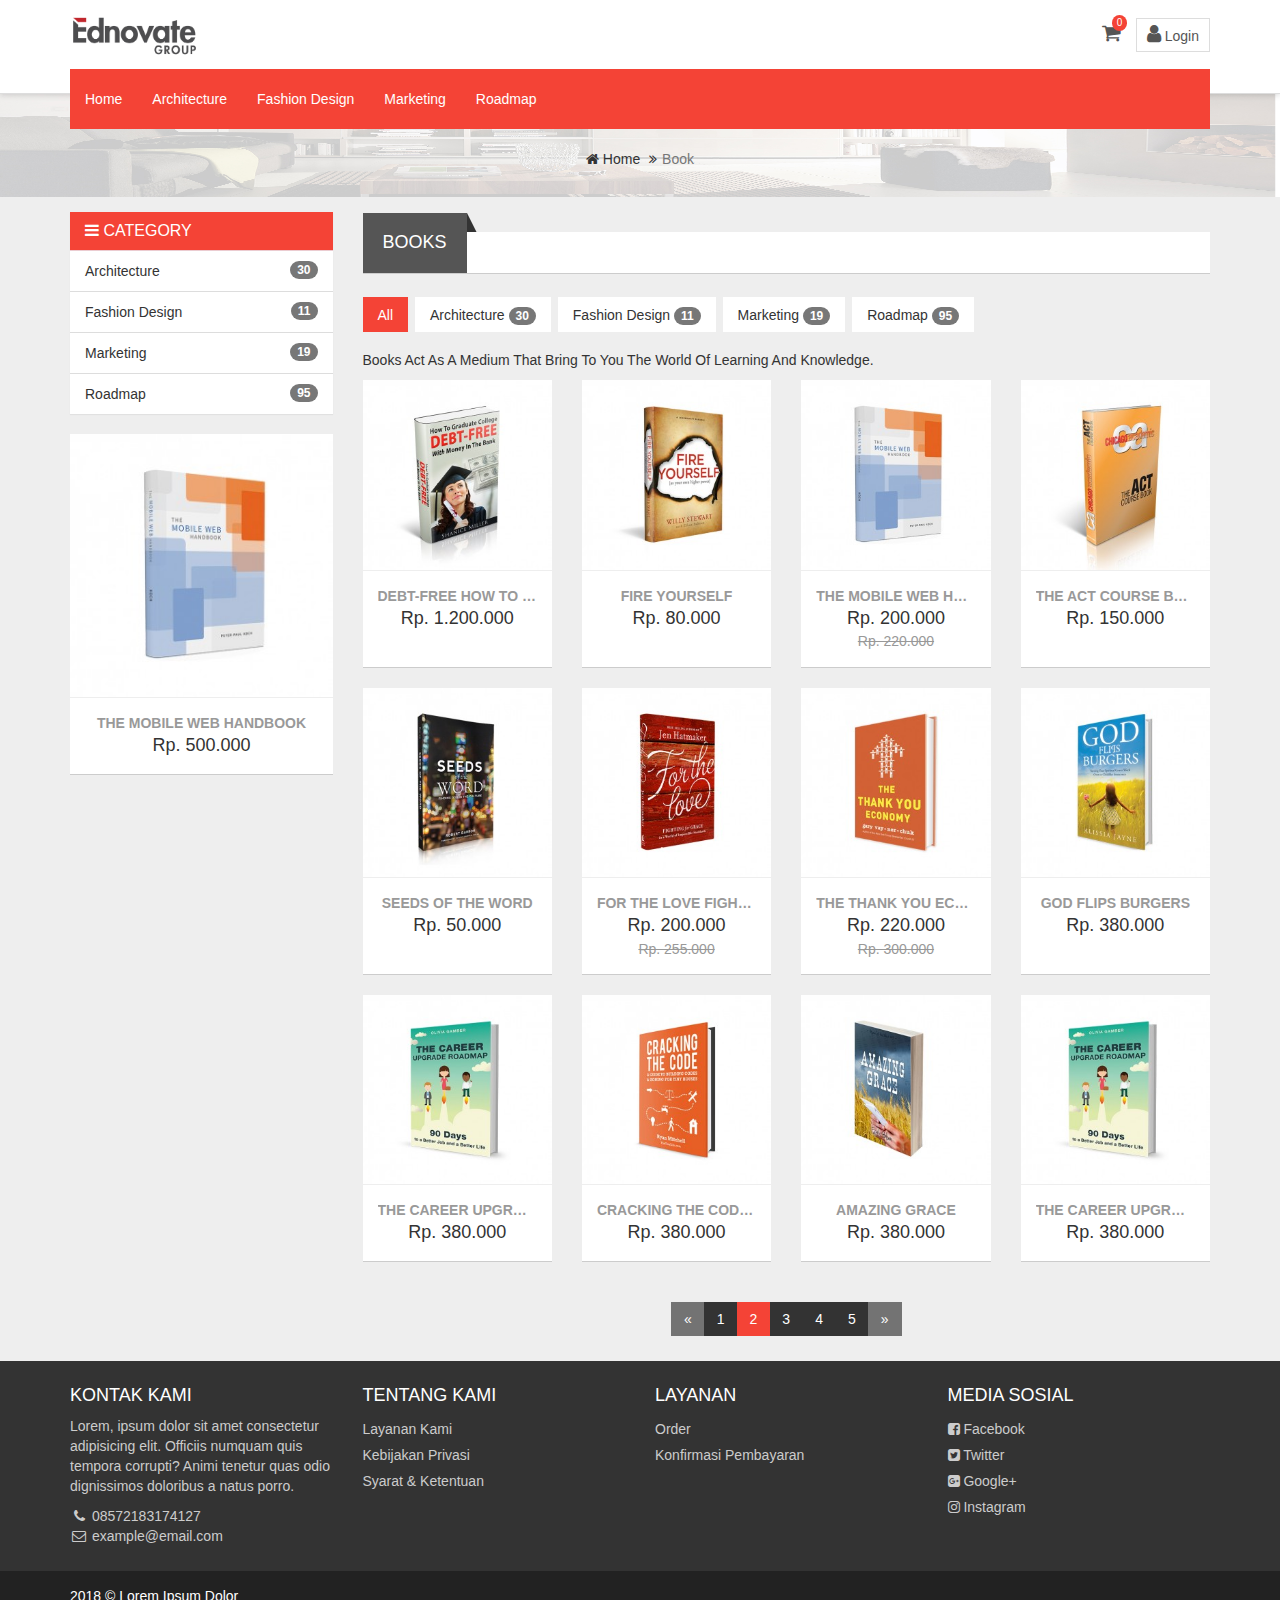
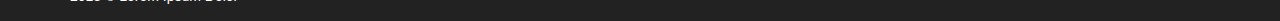
<file: produk.html>
<!DOCTYPE html>
<html lang="en">
<head>
    <meta charset="UTF-8">
    <meta name="viewport" content="width=device-width, initial-scale=1.0">
    <meta http-equiv="X-UA-Compatible" content="ie=edge">
    <title>Halo</title>
    <link rel="stylesheet" href="./css/bootstrap.min.css">
    <link rel="stylesheet" href="./css/font-awesome.min.css">
    <link rel="stylesheet" href="./css/owlcarousel/owl.carousel.min.css">
    <link rel="stylesheet" href="./css/owlcarousel/owl.theme.default.min.css">
    <link rel="stylesheet" href="./css/ednov.css">
</head>
<body>
<nav class="navbar navbar-ednov" style="z-index: 1000">
    <div class="container">
        <!-- Brand and toggle get grouped for better mobile display -->
        <div class="row">
            <div class="col-xs-12 nopadding-xs">
                <div class="navbar-header">
                    <button type="button" class="navbar-toggle collapsed" data-toggle="collapse" data-target="#bs-example-navbar-collapse-1" aria-expanded="false">
                        <span class="sr-only">Toggle navigation</span>
                        <i class="fa fa-bars"></i>
                    </button>
                    <a href="" class="navbar-toggle navbar-login">
                        <i class="fa fa-user"></i>
                        <span class="hidden-xs">
                            Login
                        </span>
                    </a>
                    <a href="" class="navbar-toggle navbar-list">
                        <span class="count">0</span>
                        <i class="fa fa-shopping-cart"></i>
                    </a>
                    <a class="navbar-brand" href="#"><img src="./img/logo-ednovate-group.png" alt="" style="height: 42px"></a>
                </div>
            </div>
            <div class="col-xs-12 nopadding-xs">
                <!-- Collect the nav links, forms, and other content for toggling -->
                <div class="collapse navbar-collapse" id="bs-example-navbar-collapse-1">
                    <ul class="nav navbar-nav">
                        <li class="active"><a href="./index.html">Home <span class="sr-only">(current)</span></a></li>
                        <li><a href="./kategori.html">Architecture</a></li>
                        <li><a href="./kategori.html">Fashion Design</a></li>
                        <li><a href="./kategori.html">Marketing</a></li>
                        <li><a href="./kategori.html">Roadmap</a></li>
                    </ul>
                </div><!-- /.navbar-collapse -->
            </div>
        </div>
    </div><!-- /.container -->
</nav>
<div class="wrap-breadcrumb">
    <div class="container">
        <ol class="breadcrumb">
            <li><a href="#"><i class="fa fa-home"></i> Home</a></li>
            <li class="active">Book</li>
        </ol>
    </div>
</div>
<div class="container">
    <div class="row">
        <div class="col-sm-9 col-sm-push-3">
            <div class="page-header">
                <h3 class="page-title">Books</h3>
            </div>
            <div class="product-nav">
                <ul class="product-nav-content">
                    <li class="active"><a href="./produk.html">All</a></li>
                    <li><a href="./kategori.html">Architecture <span class="badge">30</span></a></li>
                    <li><a href="./kategori.html">Fashion Design <span class="badge">11</span></a></li>
                    <li><a href="./kategori.html">Marketing <span class="badge">19</span></a></li>
                    <li><a href="./kategori.html">Roadmap <span class="badge">95</span></a></li>
                </ul>
            </div>
            <div class="product-list row" id="all">
                <div class="col-xs-12">
                    <p>Books Act As A Medium That Bring To You The World Of Learning And Knowledge.</p>
                </div>
                <div class="col-sm-4 col-lg-3 col-xs-6">
                    <div class="product">
                        <div class="thumbnail">
                            <a href="./detail.html">
                                <img src="./img/product/thumb/1.jpg" alt="">
                            </a>
                            <span class="info">
                                <a href="./detail.html" class="showtip" title="Add to Wish List"><i class="fa fa-heart"></i></a>
                                <a href="./detail.html" class="showtip" title="Add to Cart"><i class="fa fa-shopping-cart"></i></a>
                                <a href="./detail.html" class="showtip" title="View Detail"><i class="fa fa-chain"></i></a>
                            </span>
                        </div>
                        <div class="caption">
                            <div class="product-name">
                                <strong>
                                    <a href="./detail.html" class="showtip" data-placement="bottom" title="DEBT-FREE How to Graduate College with money in the bank">DEBT-FREE How to Graduate College with money in the bank</a>
                                </strong>
                            </div>
                            <div class="product-price">
                                <span class="price">
                                    Rp. 1.200.000
                                </span>
                            </div>
                        </div>
                    </div>
                </div><!-- /.col -->
                <div class="col-sm-4 col-lg-3 col-xs-6">
                    <div class="product">
                        <div class="thumbnail">
                            <a href="./detail.html">
                                <img src="./img/product/thumb/2.jpg" alt="">
                            </a>
                            <span class="info">
                                <a href="./detail.html" class="showtip" title="Add to Wish List"><i class="fa fa-heart"></i></a>
                                <a href="./detail.html" class="showtip" title="Add to Cart"><i class="fa fa-shopping-cart"></i></a>
                                <a href="./detail.html" class="showtip" title="View Detail"><i class="fa fa-chain"></i></a>
                            </span>
                        </div>
                        <div class="caption">
                            <div class="product-name">
                                <strong>
                                    <a href="./detail.html" class="showtip" data-placement="bottom" title="Fire yourself">Fire yourself</a>
                                </strong>
                            </div>
                            <div class="product-price">
                                <span class="price">
                                    Rp. 80.000
                                </span>
                            </div>
                        </div>
                    </div>
                </div><!-- /.col -->
                <div class="col-sm-4 col-lg-3 col-xs-6">
                    <div class="product">
                        <div class="thumbnail">
                            <a href="./detail.html">
                                <img src="./img/product/thumb/3.jpg" alt="">
                            </a>
                            <span class="info">
                                <a href="./detail.html" class="showtip" title="Add to Wish List"><i class="fa fa-heart"></i></a>
                                <a href="./detail.html" class="showtip" title="Add to Cart"><i class="fa fa-shopping-cart"></i></a>
                                <a href="./detail.html" class="showtip" title="View Detail"><i class="fa fa-chain"></i></a>
                            </span>
                        </div>
                        <div class="caption">
                            <div class="product-name">
                                <strong>
                                    <a href="./detail.html" class="showtip" data-placement="bottom" title="The Mobile Web Handbook">The Mobile Web Handbook</a>
                                </strong>
                            </div>
                            <div class="product-price">
                                <span class="price">
                                    Rp. 200.000
                                </span>
                                <span class="oldprice">
                                    Rp. 220.000
                                </span>
                            </div>
                        </div>
                    </div>
                </div><!-- /.col -->
                <div class="col-sm-4 col-lg-3 col-xs-6">
                    <div class="product">
                        <div class="thumbnail">
                            <a href="./detail.html">
                                <img src="./img/product/thumb/4.jpg" alt="">
                            </a>
                            <span class="info">
                                <a href="./detail.html" class="showtip" title="Add to Wish List"><i class="fa fa-heart"></i></a>
                                <a href="./detail.html" class="showtip" title="Add to Cart"><i class="fa fa-shopping-cart"></i></a>
                                <a href="./detail.html" class="showtip" title="View Detail"><i class="fa fa-chain"></i></a>
                            </span>
                        </div>
                        <div class="caption">
                            <div class="product-name">
                                <strong>
                                    <a href="./detail.html" data-placement="bottom" title="The Act Course Book">The Act Course Book</a>
                                </strong>
                            </div>
                            <div class="product-price">
                                <span class="price">
                                    Rp. 150.000
                                </span>
                            </div>
                        </div>
                    </div>
                </div><!-- /.col -->
                <div class="col-sm-4 col-lg-3 col-xs-6">
                    <div class="product">
                        <div class="thumbnail">
                            <a href="./detail.html">
                                <img src="./img/product/thumb/5.jpg" alt="">
                            </a>
                            <span class="info">
                                <a href="./detail.html" class="showtip" title="Add to Wish List"><i class="fa fa-heart"></i></a>
                                <a href="./detail.html" class="showtip" title="Add to Cart"><i class="fa fa-shopping-cart"></i></a>
                                <a href="./detail.html" class="showtip" title="View Detail"><i class="fa fa-chain"></i></a>
                            </span>
                        </div>
                        <div class="caption">
                            <div class="product-name">
                                <strong>
                                    <a href="./detail.html" class="showtip"data-placement="bottom" title="Seeds of the word">Seeds of the word</a>
                                </strong>
                            </div>
                            <div class="product-price">
                                <span class="price">
                                    Rp. 50.000
                                </span>
                            </div>
                        </div>
                    </div>
                </div><!-- /.col -->
                <div class="col-sm-4 col-lg-3 col-xs-6">
                    <div class="product">
                        <div class="thumbnail">
                            <a href="./detail.html">
                                <img src="./img/product/thumb/6.jpg" alt="">
                            </a>
                            <span class="info">
                                <a href="./detail.html" class="showtip" title="Add to Wish List"><i class="fa fa-heart"></i></a>
                                <a href="./detail.html" class="showtip" title="Add to Cart"><i class="fa fa-shopping-cart"></i></a>
                                <a href="./detail.html" class="showtip" title="View Detail"><i class="fa fa-chain"></i></a>
                            </span>
                        </div>
                        <div class="caption">
                            <div class="product-name">
                                <strong>
                                    <a href="./detail.html" class="showtip"data-placement="bottom" title="For the love Fighting for games">For the love Fighting for games</a>
                                </strong>
                            </div>
                            <div class="product-price">
                                <span class="price">
                                    Rp. 200.000
                                </span>
                                <span class="oldprice">Rp. 255.000</span>
                            </div>
                        </div>
                    </div>
                </div><!-- /.col -->
                <div class="col-sm-4 col-lg-3 col-xs-6">
                    <div class="product">
                        <div class="thumbnail">
                            <a href="./detail.html">
                                <img src="./img/product/thumb/9.jpg" alt="">
                            </a>
                            <span class="info">
                                <a href="./detail.html" class="showtip" title="Add to Wish List"><i class="fa fa-heart"></i></a>
                                <a href="./detail.html" class="showtip" title="Add to Cart"><i class="fa fa-shopping-cart"></i></a>
                                <a href="./detail.html" class="showtip" title="View Detail"><i class="fa fa-chain"></i></a>
                            </span>
                        </div>
                        <div class="caption">
                            <div class="product-name">
                                <strong>
                                    <a href="./detail.html" class="showtip" data-placement="bottom" title="The Thank you Economy">The Thank you Economy</a>
                                </strong>
                            </div>
                            <div class="product-price">
                                <span class="price">
                                    Rp. 220.000
                                </span>
                                <span class="oldprice">Rp. 300.000</span>
                            </div>
                        </div>
                    </div>
                </div><!-- /.col -->
                <div class="col-sm-4 col-lg-3 col-xs-6">
                    <div class="product">
                        <div class="thumbnail">
                            <a href="./detail.html">
                                <img src="./img/product/thumb/8.jpg" alt="">
                            </a>
                            <span class="info">
                                <a href="./detail.html" class="showtip" title="Add to Wish List"><i class="fa fa-heart"></i></a>
                                <a href="./detail.html" class="showtip" title="Add to Cart"><i class="fa fa-shopping-cart"></i></a>
                                <a href="./detail.html" class="showtip" title="View Detail"><i class="fa fa-chain"></i></a>
                            </span>
                        </div>
                        <div class="caption">
                            <div class="product-name">
                                <strong>
                                    <a href="./detail.html" class="showtip" data-placement="bottom" title="God Flips Burgers">God Flips Burgers</a>
                                </strong>
                            </div>
                            <div class="product-price">
                                <span class="price">
                                    Rp. 380.000
                                </span>
                            </div>
                        </div>
                    </div>
                </div><!-- /.col -->
                <div class="col-sm-4 col-lg-3 col-xs-6">
                    <div class="product">
                        <div class="thumbnail">
                            <a href="./detail.html">
                                <img src="./img/product/thumb/13.jpg" alt="">
                            </a>
                            <span class="info">
                                <a href="./detail.html" class="showtip" title="Add to Wish List"><i class="fa fa-heart"></i></a>
                                <a href="./detail.html" class="showtip" title="Add to Cart"><i class="fa fa-shopping-cart"></i></a>
                                <a href="./detail.html" class="showtip" title="View Detail"><i class="fa fa-chain"></i></a>
                            </span>
                        </div>
                        <div class="caption">
                            <div class="product-name">
                                <strong>
                                    <a href="./detail.html" class="showtip" data-placement="bottom" title="The Career upgrade roadmap">The Career upgrade roadmap</a>
                                </strong>
                            </div>
                            <div class="product-price">
                                <span class="price">
                                    Rp. 380.000
                                </span>
                            </div>
                        </div>
                    </div>
                </div><!-- /.col -->
                <div class="col-sm-4 col-lg-3 col-xs-6">
                    <div class="product">
                        <div class="thumbnail">
                            <a href="./detail.html">
                                <img src="./img/product/thumb/10.jpg" alt="">
                            </a>
                            <span class="info">
                                <a href="./detail.html" class="showtip" title="Add to Wish List"><i class="fa fa-heart"></i></a>
                                <a href="./detail.html" class="showtip" title="Add to Cart"><i class="fa fa-shopping-cart"></i></a>
                                <a href="./detail.html" class="showtip" title="View Detail"><i class="fa fa-chain"></i></a>
                            </span>
                        </div>
                        <div class="caption">
                            <div class="product-name">
                                <strong>
                                    <a href="./detail.html" class="showtip" data-placement="bottom" title="Cracking the code - a guide to building codes">Cracking the code - a guide to building codes</a>
                                </strong>
                            </div>
                            <div class="product-price">
                                <span class="price">
                                    Rp. 380.000
                                </span>
                            </div>
                        </div>
                    </div>
                </div><!-- /.col -->
                <div class="col-sm-4 col-lg-3 col-xs-6">
                    <div class="product">
                        <div class="thumbnail">
                            <a href="./detail.html">
                                <img src="./img/product/thumb/11.jpg" alt="">
                            </a>
                            <span class="info">
                                <a href="./detail.html" class="showtip" title="Add to Wish List"><i class="fa fa-heart"></i></a>
                                <a href="./detail.html" class="showtip" title="Add to Cart"><i class="fa fa-shopping-cart"></i></a>
                                <a href="./detail.html" class="showtip" title="View Detail"><i class="fa fa-chain"></i></a>
                            </span>
                        </div>
                        <div class="caption">
                            <div class="product-name">
                                <strong>
                                    <a href="./detail.html" class="showtip" data-placement="bottom" title="Amazing Grace">Amazing Grace</a>
                                </strong>
                            </div>
                            <div class="product-price">
                                <span class="price">
                                    Rp. 380.000
                                </span>
                            </div>
                        </div>
                    </div>
                </div><!-- /.col -->
                <div class="col-sm-4 col-lg-3 col-xs-6">
                    <div class="product">
                        <div class="thumbnail">
                            <a href="./detail.html">
                                <img src="./img/product/thumb/13.jpg" alt="">
                            </a>
                            <span class="info">
                                <a href="./detail.html" class="showtip" title="Add to Wish List"><i class="fa fa-heart"></i></a>
                                <a href="./detail.html" class="showtip" title="Add to Cart"><i class="fa fa-shopping-cart"></i></a>
                                <a href="./detail.html" class="showtip" title="View Detail"><i class="fa fa-chain"></i></a>
                            </span>
                        </div>
                        <div class="caption">
                            <div class="product-name">
                                <strong>
                                    <a href="./detail.html" class="showtip" data-placement="bottom" title="The Career upgrade roadmap">The Career upgrade roadmap</a>
                                </strong>
                            </div>
                            <div class="product-price">
                                <span class="price">
                                    Rp. 380.000
                                </span>
                            </div>
                        </div>
                    </div>
                </div><!-- /.col -->
                <div aria-label="Page navigation" class="col-xs-12 text-center">
                    <ul class="pagination">
                        <li>
                            <a href="#" aria-label="Previous">
                                <span aria-hidden="true">&laquo;</span>
                            </a>
                        </li>
                        <li><a href="#">1</a></li>
                        <li class="active"><a href="#">2</a></li>
                        <li><a href="#">3</a></li>
                        <li><a href="#">4</a></li>
                        <li><a href="#">5</a></li>
                        <li>
                            <a href="#" aria-label="Next">
                                <span aria-hidden="true">&raquo;</span>
                            </a>
                        </li>
                    </ul>
                </div>
            </div>
        </div>
        <div class="col-sm-pull-9 col-sm-3">
            <div class="panel panel-danger product-cat">
                <div class="panel-heading">
                    <h3 class="panel-title">
                        <i class="fa fa-bars"></i> Category
                    </h3>
                </div>
                <ul class="list-group">
                    <li class="list-group-item"><a href="./kategori.html">Architecture<span class="badge pull-right">30</span></a></li>
                    <li class="list-group-item"><a href="./kategori.html">Fashion Design<span class="badge pull-right">11</span></a></li>
                    <li class="list-group-item"><a href="./kategori.html">Marketing<span class="badge pull-right">19</span></a></li>
                    <li class="list-group-item"><a href="./kategori.html">Roadmap<span class="badge pull-right">95</span></a></li>
                </ul>
            </div> 
            <div class="owl-carousel product-side product-list" id="list">
                <div class="product">
                    <div class="thumbnail">
                        <a href="./detail.html">
                            <img src="./img/product/thumb/3.jpg" alt="">
                        </a>
                        <span class="info">
                            <a href="./detail.html" class="showtip" title="Add to Wish List"><i class="fa fa-heart"></i></a>
                            <a href="./detail.html" class="showtip" title="Add to Cart"><i class="fa fa-shopping-cart"></i></a>
                            <a href="./detail.html" class="showtip" title="View Detail"><i class="fa fa-chain"></i></a>
                        </span>
                    </div>
                    <div class="caption">
                        <div class="product-name">
                            <strong>
                                <a href="./detail.html" class="showtip" data-placement="bottom" title="The Mobile Web Handbook">The Mobile Web Handbook</a>
                            </strong>
                        </div>
                        <div class="product-price">
                            <span class="price">
                                Rp. 500.000
                            </span>
                        </div>
                    </div>
                </div>
                <div class="product">
                    <div class="thumbnail">
                        <a href="./detail.html">
                            <img src="./img/product/thumb/4.jpg" alt="">
                        </a>
                        <span class="info">
                            <a href="./detail.html" class="showtip" title="Add to Wish List"><i class="fa fa-heart"></i></a>
                            <a href="./detail.html" class="showtip" title="Add to Cart"><i class="fa fa-shopping-cart"></i></a>
                            <a href="./detail.html" class="showtip" title="View Detail"><i class="fa fa-chain"></i></a>
                        </span>
                    </div>
                    <div class="caption">
                        <div class="product-name">
                            <strong>
                                <a href="./detail.html" class="showtip"  data-placement="bottom" title="The Act Course Book">The Act Course Book</a>
                            </strong>
                        </div>
                        <div class="product-price">
                            <span class="price">
                                Rp. 120.000
                            </span>
                        </div>
                    </div>
                </div>
                <div class="product">
                    <div class="thumbnail">
                        <a href="./detail.html">
                            <img src="./img/product/thumb/2.jpg" alt="">
                        </a>
                        <span class="info">
                            <a href="./detail.html" class="showtip" title="Add to Wish List"><i class="fa fa-heart"></i></a>
                            <a href="./detail.html" class="showtip" title="Add to Cart"><i class="fa fa-shopping-cart"></i></a>
                            <a href="./detail.html" class="showtip" title="View Detail"><i class="fa fa-chain"></i></a>
                        </span>
                    </div>
                    <div class="caption">
                        <div class="product-name">
                            <strong>
                                <a href="./detail.html" class="showtip" title="Fire Yourself">Fire Yourself</a>
                            </strong>
                        </div>
                        <div class="product-price">
                            <span class="price">
                                Rp. 80.000
                            </span>
                        </div>
                    </div>
                </div>
                <div class="product">
                    <div class="thumbnail">
                        <a href="./detail.html">
                            <img src="./img/product/thumb/5.jpg" alt="">
                        </a>
                        <span class="info">
                            <a href="./detail.html" class="showtip" title="Add to Wish List"><i class="fa fa-heart"></i></a>
                            <a href="./detail.html" class="showtip" title="Add to Cart"><i class="fa fa-shopping-cart"></i></a>
                            <a href="./detail.html" class="showtip" title="View Detail"><i class="fa fa-chain"></i></a>
                        </span>
                    </div>
                    <div class="caption">
                        <div class="product-name">
                            <strong>
                                <a href="./detail.html" class="showtip" data-placement="bottom" title="Seeds of the Word">Seeds of the Word</a>
                            </strong>
                        </div>
                        <div class="product-price">
                            <span class="price">
                                Rp. 1.500.000
                            </span>
                        </div>
                    </div>
                </div>
                <div class="product">
                    <div class="thumbnail">
                        <a href="./detail.html">
                            <img src="./img/product/thumb/1.jpg" alt="">
                        </a>
                        <span class="info">
                            <a href="./detail.html" class="showtip" title="Add to Wish List"><i class="fa fa-heart"></i></a>
                            <a href="./detail.html" class="showtip" title="Add to Cart"><i class="fa fa-shopping-cart"></i></a>
                            <a href="./detail.html" class="showtip" title="View Detail"><i class="fa fa-chain"></i></a>
                        </span>
                    </div>
                    <div class="caption">
                        <div class="product-name">
                            <strong>
                                <a href="./detail.html" class="showtip"  data-placement="bottom" title="For the love">For The love</a>
                            </strong>
                        </div>
                        <div class="product-price">
                            <span class="price">
                                Rp. 50.000
                            </span>
                        </div>
                    </div>
                </div>
                <div class="product">
                    <div class="thumbnail">
                        <a href="./detail.html">
                            <img src="./img/product/thumb/6.jpg" alt="">
                        </a>
                        <span class="info">
                            <a href="./detail.html" class="showtip" title="Add to Wish List"><i class="fa fa-heart"></i></a>
                            <a href="./detail.html" class="showtip" title="Add to Cart"><i class="fa fa-shopping-cart"></i></a>
                            <a href="./detail.html" class="showtip" title="View Detail"><i class="fa fa-chain"></i></a>
                        </span>
                    </div>
                    <div class="caption">
                        <div class="product-name">
                            <strong>
                                <a href="./detail.html" class="showtip" data-placement="bottom" title="For the love Fighting for games">For the love Fighting for games</a>
                            </strong>
                        </div>
                        <div class="product-price">
                            <span class="price">
                                Rp. 220.000
                            </span>
                        </div>
                    </div>
                </div>
            </div>
        </div>
    </div>
</div>
<footer class="footer">
    <div class="bottom-content container">
        <div class="row">
            <div class="col-sm-3">
                <div class="block">
                    <div class="block-heading">
                        <h4 class="block-title">
                            Kontak Kami
                        </h4>
                    </div>
                    <div class="block-body">
                        <p>Lorem, ipsum dolor sit amet consectetur adipisicing elit. Officiis numquam quis tempora corrupti? Animi tenetur quas odio dignissimos doloribus a natus porro.</p>
                        <p>
                            <i class="fa fa-phone fa-fw"></i> 08572183174127<br>
                            <i class="fa fa-envelope-o fa-fw"></i> example@email.com
                        </p>
                    </div>
                </div>
            </div>
            <div class="col-sm-3">
                <div class="block">
                    <div class="block-heading">
                        <h4 class="block-title">
                            Tentang Kami
                        </h4>
                    </div>
                    <div class="block-body">
                        <ul class="block-list">
                            <li><a href="">Layanan Kami</a></li>
                            <li><a href="">Kebijakan Privasi</a></li>
                            <li><a href="">Syarat &amp; Ketentuan</a></li>
                        </ul>
                    </div>
                </div>
            </div>
            <div class="col-sm-3">
                <div class="block">
                    <div class="block-heading">
                        <h4 class="block-title">
                            Layanan
                        </h4>
                    </div>
                    <div class="block-body">
                        <ul class="block-list">
                            <li><a href="">Order</a></li>
                            <li><a href="">Konfirmasi Pembayaran</a></li>
                        </ul>
                    </div>
                </div>
            </div>
            
            <div class="col-sm-3">
                <div class="block">
                    <div class="block-heading">
                        <h4 class="block-title">
                            Media Sosial
                        </h4>
                    </div>
                    <div class="block-body">
                        <ul class="block-list">
                            <li><a href=""><i class="fa fa-facebook-square"></i> Facebook</a></li>
                            <li><a href=""><i class="fa fa-twitter-square"></i> Twitter</a> </li>
                            <li><a href=""><i class="fa fa-google-plus-square"></i> Google+</a></li>
                            <li><a href=""><i class="fa fa-instagram"></i> Instagram</a></li>
                        </ul>
                    </div>
                </div>
            </div>
        </div>
    </div>
    <div class="end-info">
        <div class="container">
            2018 &copy; Lorem Ipsum Dolor
        </div>
    </div>
</footer>

<script src="./js/jquery.min.js"></script>
<script src="./js/bootstrap.min.js"></script>
<script src="./js/jquery.matchHeight.min.js"></script>
<script src="./js/owlcarousel/owl.carousel.min.js"></script>
<script src="./js/app.js"></script>
</body>
</html>
</file>
<file: css/ednov.css>
body {
  background: #eeeeee;
}

a {
  transition: .35s all ease;
  color: #333;
}
a:hover, a:focus {
  text-decoration: none;
  transition: .35s all ease;
  color: #F44336;
}

.navbar-ednov {
  position: relative;
  background: #FFFFFF;
  border: none;
  border-bottom: 1px solid #dddddd;
  border-radius: 0;
  box-shadow: 0 1px 6px 0 rgba(51, 51, 51, 0.2);
  margin-bottom: 0;
}
.navbar-ednov .navbar-brand {
  margin-top: -12px;
}
@media (min-width: 768px) {
  .navbar-ednov .navbar-brand {
    margin-top: 0;
  }
}
.navbar-ednov .navbar-header {
  width: 100%;
}
.navbar-ednov .navbar-header .fa {
  font-size: 20px;
}
.navbar-ednov .navbar-header .navbar-login, .navbar-ednov .navbar-header .navbar-list {
  margin-right: 0;
  display: block;
  position: relative;
}
.navbar-ednov .navbar-header .navbar-login .count, .navbar-ednov .navbar-header .navbar-list .count {
  position: absolute;
  top: -3px;
  left: 20px;
  background: #F44336;
  padding: 1px 5px;
  color: #FFFFFF;
  border-radius: 50%;
  font-size: 10px;
}
@media (min-width: 768px) {
  .navbar-ednov .navbar-header {
    padding-bottom: 42px;
  }
  .navbar-ednov .navbar-header .navbar-login, .navbar-ednov .navbar-header .navbar-list {
    top: 10px;
  }
  .navbar-ednov .navbar-header .navbar-login {
    margin-left: 5px;
    border: 1px solid #dddddd;
  }
  .navbar-ednov .navbar-header .navbar-login:hover {
    border: 1px solid #F44336;
    background: #F44336;
    color: #FFFFFF;
  }
}
.navbar-ednov a.navbar-toggle, .navbar-ednov .navbar-toggle {
  border-radius: 0;
  border: none;
  padding: 5px 10px;
  margin-right: 7.5px;
  color: #555555;
}
.navbar-ednov a.navbar-toggle:hover, .navbar-ednov a.navbar-toggle:focus, .navbar-ednov .navbar-toggle:hover, .navbar-ednov .navbar-toggle:focus {
  color: #F44336;
  background: transparent;
}
.navbar-ednov .navbar-collapse {
  border-color: #dddddd;
}
.navbar-ednov .navbar-collapse .navbar-nav > li.open > a {
  color: #F44336;
  background: transparent;
}
@media (min-width: 768px) {
  .navbar-ednov .navbar-collapse .navbar-nav > li.open > a {
    background: rgba(255, 205, 210, 0.2);
    color: #FFFFFF;
  }
  .navbar-ednov .navbar-collapse .navbar-nav > li.open > a:after {
    display: block;
    height: 3px;
    content: "";
    position: absolute;
    background: #FFFFFF;
    left: 0;
    right: 0;
    bottom: 0;
  }
}
.navbar-ednov .navbar-collapse .navbar-nav > li > a {
  color: #555555;
}
.navbar-ednov .navbar-collapse .navbar-nav > li > a:hover, .navbar-ednov .navbar-collapse .navbar-nav > li > a:focus {
  color: #F44336;
  background: transparent;
}
@media (min-width: 768px) {
  .navbar-ednov .navbar-collapse .navbar-nav > li > a {
    color: #FFFFFF;
    padding-top: 20px;
    padding-bottom: 20px;
  }
  .navbar-ednov .navbar-collapse .navbar-nav > li > a:after {
    display: block;
    height: 3px;
    content: "";
    position: absolute;
    background: #FFFFFF;
    left: 50%;
    right: 50%;
    bottom: 0;
    transition: .35s ease all;
  }
  .navbar-ednov .navbar-collapse .navbar-nav > li > a:hover, .navbar-ednov .navbar-collapse .navbar-nav > li > a:focus {
    background: rgba(255, 205, 210, 0.2);
    color: #FFFFFF;
  }
  .navbar-ednov .navbar-collapse .navbar-nav > li > a:hover:after, .navbar-ednov .navbar-collapse .navbar-nav > li > a:focus:after {
    left: 0;
    right: 0;
    transition: .35s ease all;
  }
}
.navbar-ednov .navbar-collapse .navbar-nav > li > a.active {
  background: rgba(255, 205, 210, 0.2);
}
.navbar-ednov .navbar-collapse .navbar-nav > li > a.active:after {
  display: block;
  height: 3px;
  content: "";
  position: absolute;
  background: #FFFFFF;
  left: 0;
  right: 0;
  bottom: 0;
}
@media (min-width: 768px) {
  .navbar-ednov .navbar-collapse {
    position: absolute;
    bottom: -36px;
    background: #F44336;
    right: 15px;
    left: 15px;
    padding-left: 0;
  }
}

.fa-25px {
  font-size: 24px;
}

.nopadding-xs {
  padding: 0;
}
@media (min-width: 768px) {
  .nopadding-xs {
    padding-left: 15px;
    padding-right: 15px;
  }
}

.btn {
  border-radius: 0;
}
.btn:focus, .btn:active, .btn.active {
  outline: none;
  box-shadow: none;
}
.btn.btn-primary {
  background: #2196F3;
  border-color: #2196F3;
}
.btn.btn-primary:hover {
  background: #1976D2;
  border-color: #1976D2;
}
.btn.btn-default {
  background: #FFFFFF;
  border-color: #FFFFFF;
}
.btn.btn-default:hover {
  background: #eeeeee;
  border-color: #eeeeee;
}
.btn.btn-info {
  background: #00BCD4;
  border-color: #00BCD4;
}
.btn.btn-info:hover {
  background: #0097A7;
  border-color: #0097A7;
}
.btn.btn-warning {
  background: #FFC107;
  border-color: #FFC107;
}
.btn.btn-warning:hover {
  background: #FFA000;
  border-color: #FFA000;
}
.btn.btn-danger {
  background: #F44336;
  border-color: #F44336;
}
.btn.btn-danger:hover {
  background: #D32F2F;
  border-color: #D32F2F;
}
.btn.btn-link {
  color: #333;
}
.btn.btn-link:hover, .btn.btn-link:focus {
  color: #F44336;
  text-decoration: none;
}
.btn-outline {
  background: transparent;
  color: #FFFFFF;
}
.btn-outline.btn-primary {
  background: transparent;
  border-color: #2196F3;
}
.btn-outline.btn-primary:hover {
  background: #1976D2;
  border-color: #1976D2;
}
.btn-outline.btn-default {
  background: transparent;
  border-color: #FFFFFF;
}
.btn-outline.btn-default:hover {
  background: #eeeeee;
  border-color: #eeeeee;
}
.btn-outline.btn-info {
  background: transparent;
  border-color: #00BCD4;
}
.btn-outline.btn-info:hover {
  background: #0097A7;
  border-color: #0097A7;
}
.btn-outline.btn-warning {
  background: transparent;
  border-color: #FFC107;
}
.btn-outline.btn-warning:hover {
  background: #FFA000;
  border-color: #FFA000;
}
.btn-outline.btn-danger {
  background: transparent;
  border-color: #F44336;
}
.btn-outline.btn-danger:hover {
  background: #D32F2F;
  border-color: #D32F2F;
}

@media (max-width: 767px) {
  .text-default-xs {
    color: #333;
  }
}

.carousel-ednov {
  margin-bottom: 20px;
}
.carousel-ednov h2 {
  text-transform: uppercase;
}
.carousel-ednov .item:after {
  background: rgba(51, 51, 51, 0.5);
  position: absolute;
  content: "";
  display: block;
  left: 0;
  right: 0;
  top: 0;
  bottom: 0;
}
.carousel-ednov .carousel-control {
  background: transparent;
  width: 60px;
  opacity: .5;
}
.carousel-ednov .carousel-control:hover {
  opacity: 1;
}
.carousel-ednov .carousel-control span.glyphicon {
  width: 36px;
  height: 36px;
  font-size: 16px;
  padding: 10px;
  border-radius: 50%;
  background: #333;
  display: none;
}
.carousel-ednov .carousel-control span.glyphicon:before {
  text-shadow: none;
}
.carousel-ednov .carousel-control span.glyphicon.left span.fa {
  left: 15px;
}
.carousel-ednov .carousel-control span.glyphicon.right span.fa {
  right: 15px;
}
@media (min-width: 768px) {
  .carousel-ednov .carousel-control span.glyphicon {
    display: block;
  }
}
@media (max-width: 767px) {
  .carousel-ednov .carousel-control {
    display: none;
  }
  .carousel-ednov .item:after {
    background: transparent;
  }
  .carousel-ednov .item .carousel-caption h1, .carousel-ednov .item .carousel-caption h2, .carousel-ednov .item .carousel-caption h3, .carousel-ednov .item .carousel-caption h4, .carousel-ednov .item .carousel-caption h5, .carousel-ednov .item .carousel-caption h6 {
    margin: 0;
    padding: 0;
    font-weight: normal;
  }
  .carousel-ednov .item img {
    min-height: 160px;
  }
  .carousel-ednov .item .carousel-caption {
    text-align: left;
    background: #FFFFFF;
    width: 100%;
    position: relative;
    margin-left: 0;
    left: 0;
    top: 0;
    padding: 15px;
    color: #212121;
    text-shadow: none;
    border-bottom: 1px solid #dedede;
  }
  .carousel-ednov .carousel-caption {
    position: relative;
  }
  .carousel-ednov .carousel-indicators {
    top: 10px;
    right: 0;
    margin: 0;
    padding-right: 20px;
    text-align: right;
    bottom: auto;
    width: 100%;
    left: 0;
  }
}

.form-control {
  border-radius: 0;
}
.form-control:focus {
  outline: 0;
  box-shadow: none;
}

.text-success {
  color: #4CAF50;
}

.page-header {
  background: #FFFFFF;
  border-bottom: 1px solid #cccccc;
  position: relative;
  height: 42px;
  margin-top: 20px;
}
.page-header .btn-link {
  color: #333;
}
.page-header .btn-link i.fa {
  margin-right: 5px;
  margin-left: 0;
}
.page-header .btn-link:hover {
  color: #F44336;
  text-decoration: none;
}
.page-header .btn-link:hover i.fa {
  margin-left: 5px;
  margin-right: 0;
}
.page-header .page-title {
  text-transform: uppercase;
  font-size: 18px;
  display: inline-block;
  position: absolute;
  margin: 0;
  padding: 20px;
  background: #555555;
  bottom: 0;
  color: #FFFFFF;
  font-weight: normal;
}
.page-header .page-title:after {
  content: "";
  position: absolute;
  border-style: solid;
  border-color: transparent;
  border-width: 10px 5px;
  border-bottom-color: #333;
  border-left-color: #333;
  right: -10px;
  top: 0;
  z-index: -1;
}
.page-header .owl-control-nav {
  float: right;
  font-size: 0;
}
.page-header .owl-control-nav .control {
  font-size: 20px;
  background: #555555;
  border: 0;
  color: #FFFFFF;
  margin: 0;
  padding: 7px 10px;
  outline: none;
}
.page-header .owl-control-nav .control:hover {
  background: #F44336;
}

.product-nav {
  position: relative;
  margin-bottom: 15px;
}
.product-nav-content {
  margin: 0;
  padding: 0;
}
.product-nav-content li {
  list-style: none;
  display: inline-block;
  margin: 3px;
  margin-left: 0;
}
.product-nav-content li a {
  background: #FFFFFF;
  display: block;
  padding: 7.5px 15px;
}
.product-nav-content li a:hover, .product-nav-content li a:focus {
  background: #F44336;
  color: #FFFFFF;
}
.product-nav-content li.active a {
  background: #F44336;
  color: #FFFFFF;
}

.product {
  position: relative;
  background: #FFFFFF;
  border-bottom: 1px solid #cccccc;
  margin-bottom: 20px;
}
.product:hover {
  box-shadow: 0 1px 6px 0 rgba(51, 51, 51, 0.35);
}
.product .thumbnail {
  background: transparent;
  border: 0;
  border-radius: 0;
  margin: 0;
  padding: 0;
  overflow: hidden;
  position: relative;
  border-bottom: 1px solid #eeeeee;
}
.product .thumbnail .info {
  position: absolute;
  display: block;
  transition: .35s bottom ease;
  bottom: 0;
  left: 0;
  right: 0;
  text-align: center;
}
@media (min-width: 768px) {
  .product .thumbnail .info {
    bottom: -100%;
  }
}
.product .thumbnail .info a {
  background: #F44336;
  color: #FFFFFF;
  padding: 5px 10px;
  display: inline-block;
}
.product .thumbnail .info a:hover {
  background: #333;
}
.product .thumbnail img {
  transform: scale(1);
  transition: .35s ease transform;
  width: auto;
}
.product:hover .thumbnail img {
  transform: scale(1.2);
  transition: .35s ease transform;
}
.product:hover .info {
  bottom: 0;
  transition: .35s bottom ease;
}
.product .caption {
  padding: 15px;
  text-align: center;
}
.product .caption .product-name a {
  white-space: nowrap;
  overflow: hidden;
  text-overflow: ellipsis;
  color: #999999;
  text-transform: uppercase;
  display: block;
}
.product .caption .product-name a:hover {
  color: #F44336;
}
.product .caption .product-price .price {
  font-size: 18px;
  color: #333;
  display: inline-block;
}
.product .caption .product-price .oldprice {
  color: #999999;
  text-decoration: line-through;
  display: inline-block;
}

.content {
  position: relative;
  background: #FFFFFF;
  border-bottom: 1px solid #cccccc;
  margin-bottom: 20px;
}

.product-cat {
  border-radius: 0;
  border: 0;
}
.product-cat .panel-heading {
  background: #F44336;
  color: #FFFFFF;
  border-radius: 0;
}
.product-cat .panel-heading .panel-title {
  text-transform: uppercase;
}
.product-cat .active {
  background: transparent;
  border-bottom-color: #dddddd;
}
.product-cat .active:hover {
  background: transparent;
  border-bottom-color: #dddddd;
}
.product-cat .active a {
  color: #F44336;
}

.product-single {
  position: relative;
}
.product-single .product-info {
  background: #FFFFFF;
  border-bottom: 1px solid #cccccc;
  margin-bottom: 20px;
  padding: 15px;
}
.product-single .product-info .thumbnail {
  border: 0;
  background: #F44336;
  border-radius: 0;
  padding: 0;
}
.product-single .product-info .product-title {
  text-transform: uppercase;
  font-weight: bold;
  position: relative;
  margin: 15px 0 0;
}
.product-single .product-info .product-wrap {
  border-bottom: 1px solid #cccccc;
}
.product-single .product-info .product-wrap ul {
  margin: 7.5px 0;
  padding: 0;
}
.product-single .product-info .product-wrap ul li {
  list-style: none;
  display: inline-block;
  margin-right: 5px;
}
.product-single .product-info .product-wrap ul li a {
  display: block;
  color: #666666;
}
.product-single .product-info .product-wrap ul li a:hover, .product-single .product-info .product-wrap ul li a:focus {
  color: #F44336;
}
.product-single .product-info .short-desc {
  margin: 10px 0;
  padding: 0;
}
.product-single .product-info .short-desc li {
  list-style: none;
  padding: 3px 0;
}
.product-single .product-info .short-desc .product-price .price {
  font-size: 24px;
  color: #333;
  display: inline-block;
  font-weight: bold;
}
.product-single .product-info .short-desc .product-price .oldprice {
  vertical-align: super;
  color: #999999;
  text-decoration: line-through;
  display: inline-block;
}
@media (min-width: 384px) {
  .product-single .product-info .product-option {
    max-width: 240px;
  }
}
.product-single .product-info .product-option .num {
  text-align: center;
}
.product-single .product-info .product-option .num::-webkit-outer-spin-button, .product-single .product-info .product-option .num::-webkit-inner-spin-button {
  -webkit-appearance: none;
  margin: 0;
}
.product-single .product-info .product-option .input-group-addon {
  background: transparent;
  padding-left: 0;
  border-color: transparent;
}
.product-single .product-info .product-option .input-group input {
  padding: 5px;
}
.product-single .product-info .product-option .input-group-btn .btn {
  border-color: #cccccc;
  margin-right: -2px;
  margin-left: -1px;
}
.product-single .product-info .product-option .input-group-btn .btn:focus {
  outline: none;
}
.product-single .product-info .product-option .input-group .add-cart .btn {
  margin-left: 5px;
  border-color: #F44336;
}
.product-single .product-tab {
  margin-top: 15px;
  margin-bottom: 15px;
}
.product-single .product-tab .nav-tabs {
  border: 0;
}
.product-single .product-tab .nav-tabs li a {
  border: 0;
  margin: 0;
  border-radius: 0;
  background: #b3b3b3;
  color: #FFFFFF;
}
.product-single .product-tab .nav-tabs li.active a {
  background: #FFFFFF;
  color: #333;
}
.product-single .product-tab .tab-content {
  background: #FFFFFF;
  padding: 20px;
  border-bottom: 1px solid #cccccc;
}

.footer {
  background: #333;
  color: #FFFFFF;
}
.footer .list-group {
  background: transparent;
}
.footer .list-group-item {
  background: transparent;
  padding-left: 0;
  padding-right: 0;
  border: 0;
}
.footer .bottom-content {
  padding-top: 15px;
  padding-bottom: 15px;
}
.footer .end-info {
  background: #222222;
  padding: 15px;
}
.footer .block-heading .block-title {
  text-transform: uppercase;
}
.footer .block-body {
  color: #cccccc;
}
.footer .block-list {
  margin: 0;
  padding: 0;
}
.footer .block-list li {
  list-style: none;
}
.footer .block-list li a {
  color: #cccccc;
  padding: 3px 0;
  display: block;
}
.footer .block-list li a:hover {
  color: #F44336;
}

.pagination li:first-child a, .pagination li:last-child a {
  background: #737373;
  border-color: #737373;
}
.pagination li a {
  border-radius: 0 !important;
  background: #333;
  border-color: #333;
  color: #FFFFFF;
}
.pagination li a:hover, .pagination li a:focus {
  background: #F44336;
  color: #FFFFFF;
  border-color: #F44336;
}
.pagination li.disabled a {
  background: #333;
  color: #FFFFFF;
  border-color: #333;
}
.pagination li.disabled a:hover, .pagination li.disabled a:focus {
  background: #F44336;
  color: #FFFFFF;
  border-color: #F44336;
}
.pagination li.active a, .pagination li.active a:hover, .pagination li.active a:focus {
  background: #F44336;
  color: #FFFFFF;
  border-color: #F44336;
}

.breadcrumb {
  background: #FFFFFF;
  border-radius: 0;
}
@media (min-width: 768px) {
  .breadcrumb {
    margin-top: 30px;
  }
}
.breadcrumb li a {
  color: #333;
}
.breadcrumb li a:hover, .breadcrumb li a:focus {
  color: #F44336;
}

.wrap-breadcrumb {
  background: url("./img/breadcrumb.jpg") scroll repeat;
  background-size: 100% 100%;
  margin-bottom: 15px;
  overflow: hidden;
  position: relative;
  width: 100%;
  padding: 0;
}
.wrap-breadcrumb .breadcrumb {
  text-align: center;
  background: transparent;
  border: 0;
  padding-top: 25px;
}
.wrap-breadcrumb .breadcrumb > li + li:before {
  font-family: 'FontAwesome';
  color: #333;
  content: "\f101";
}
</file>
